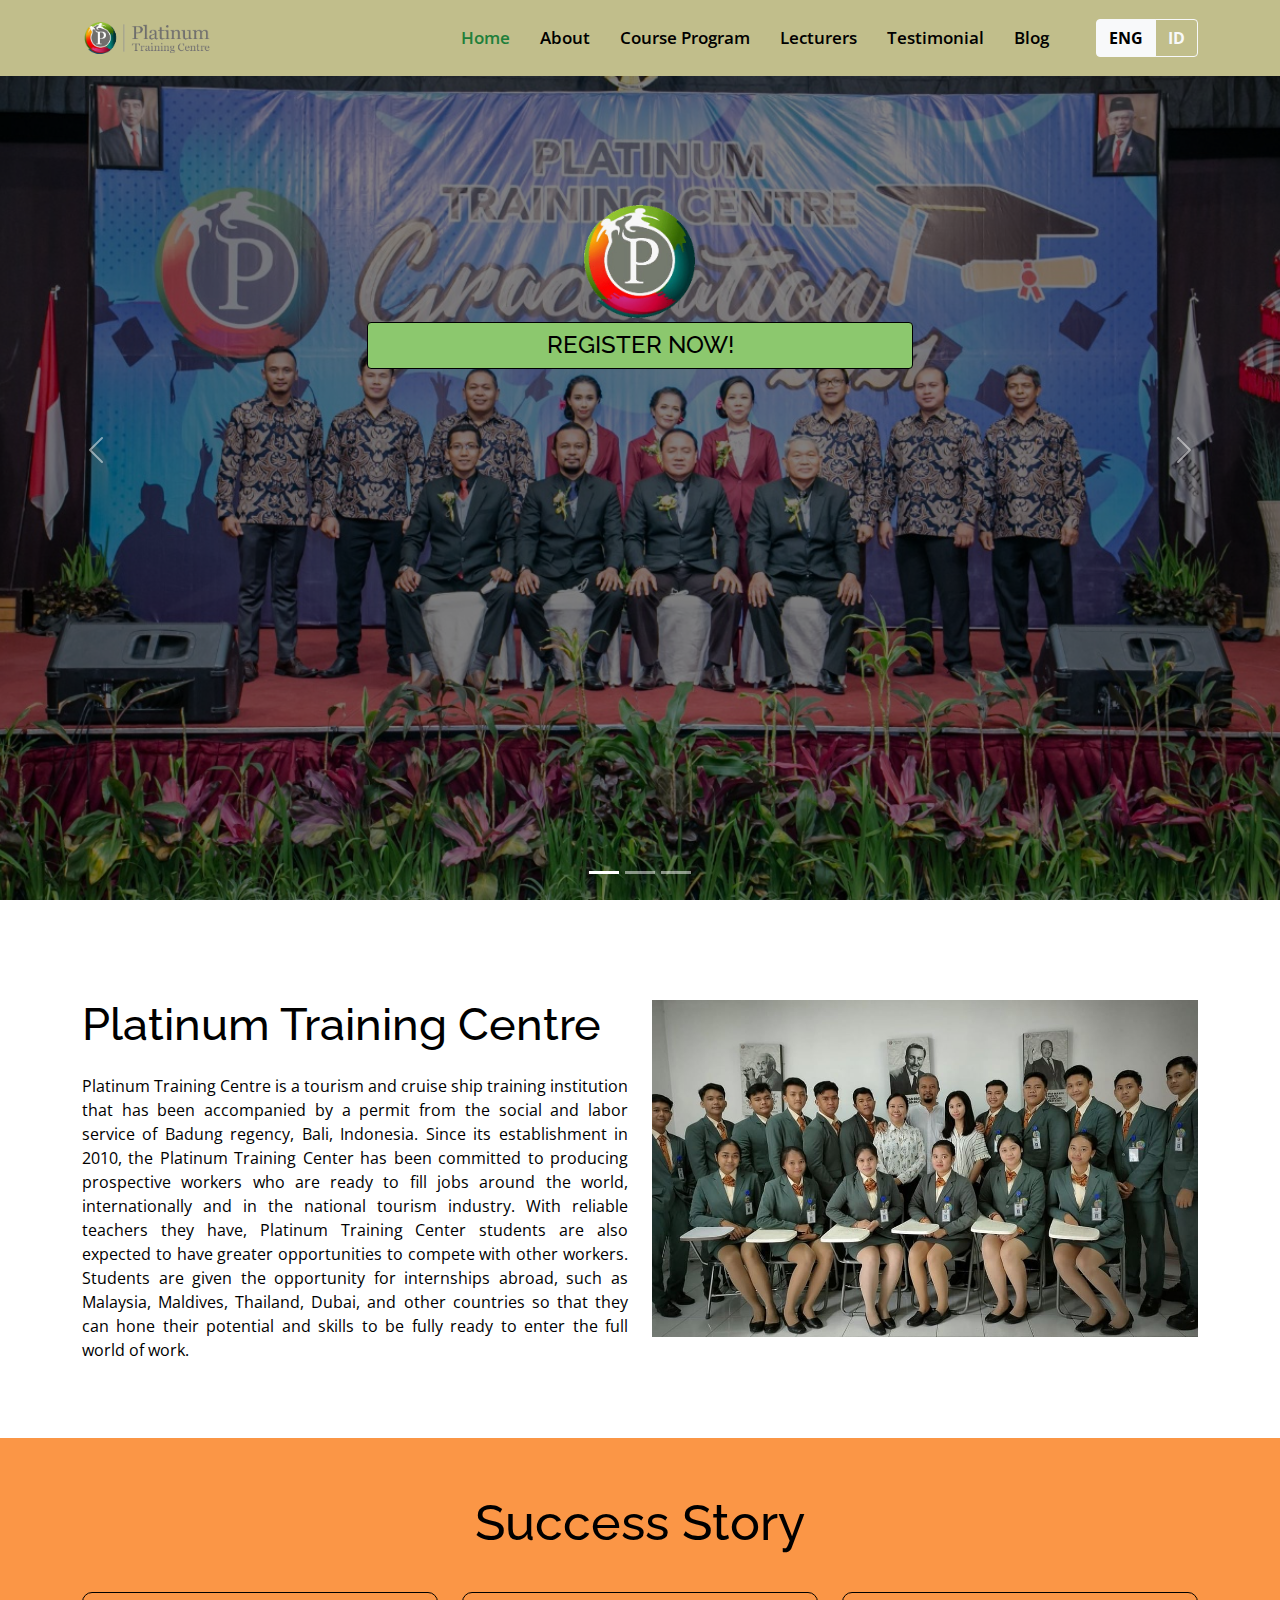
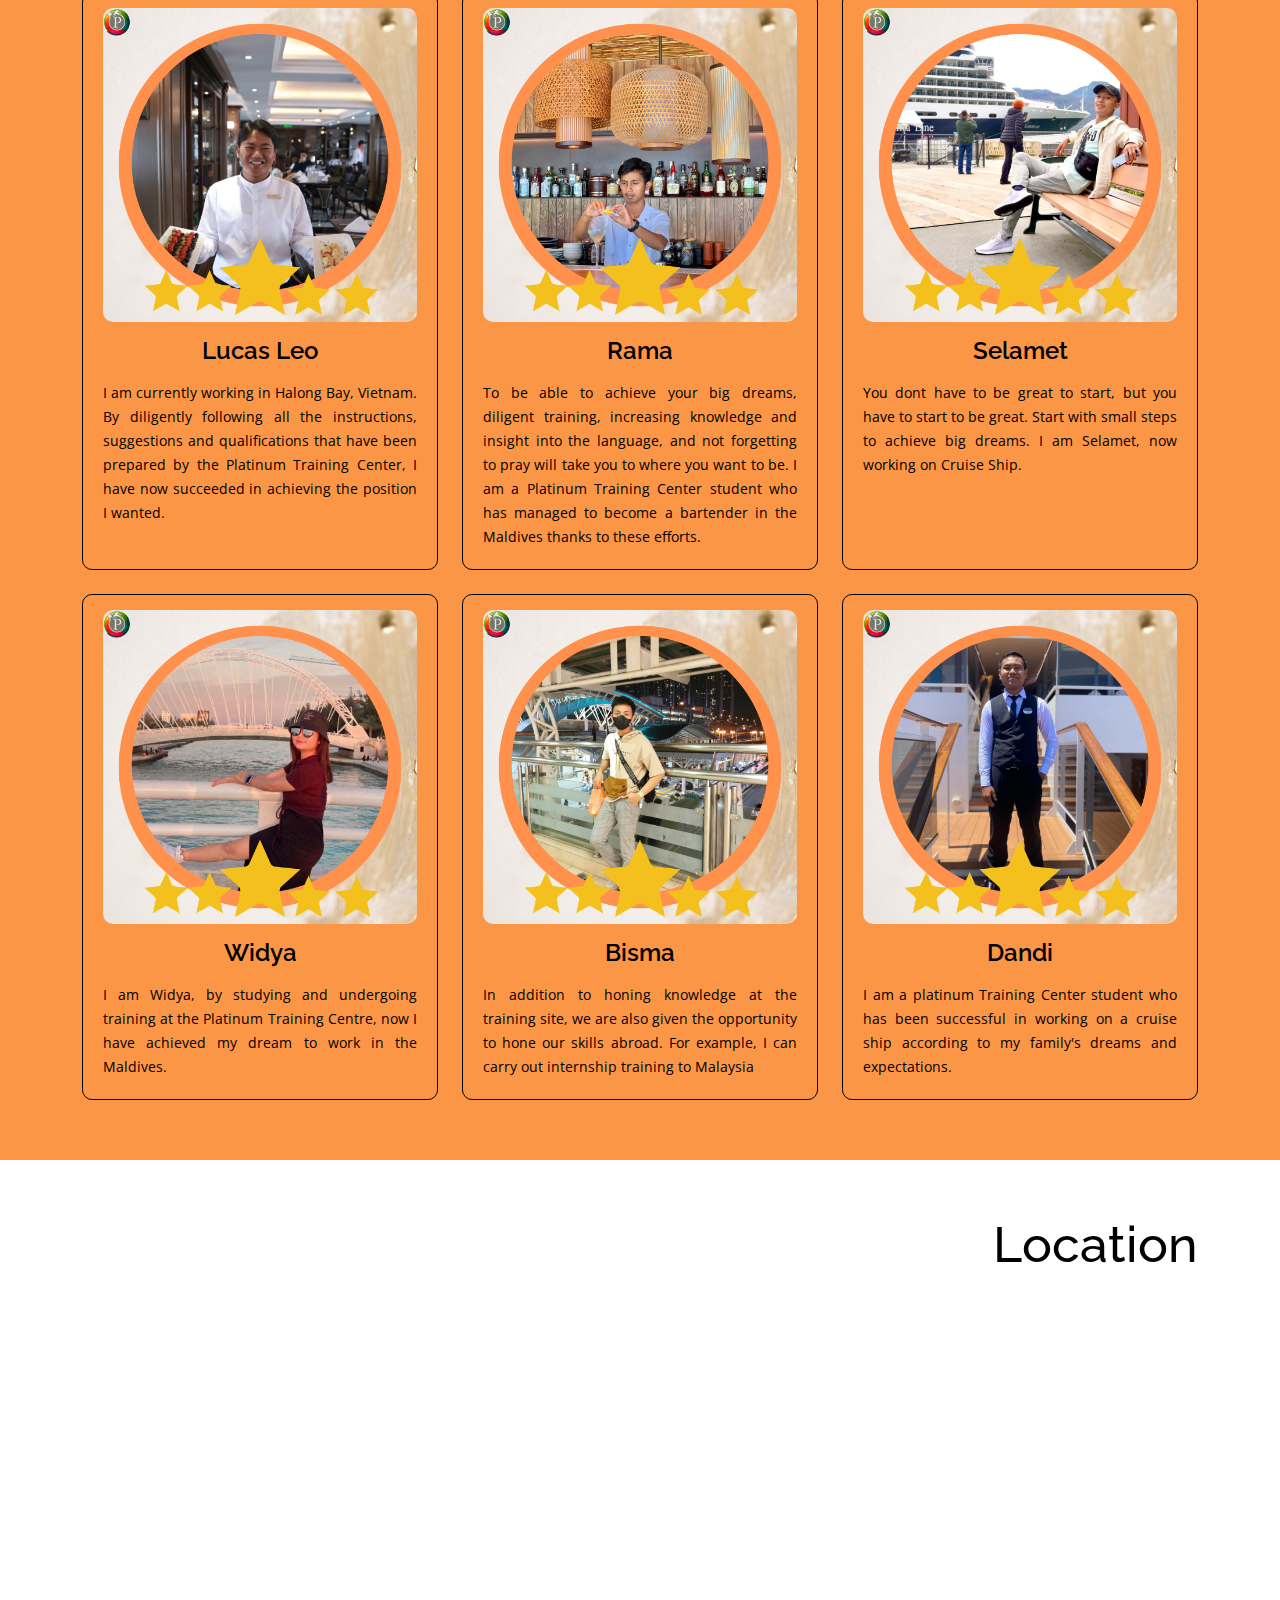
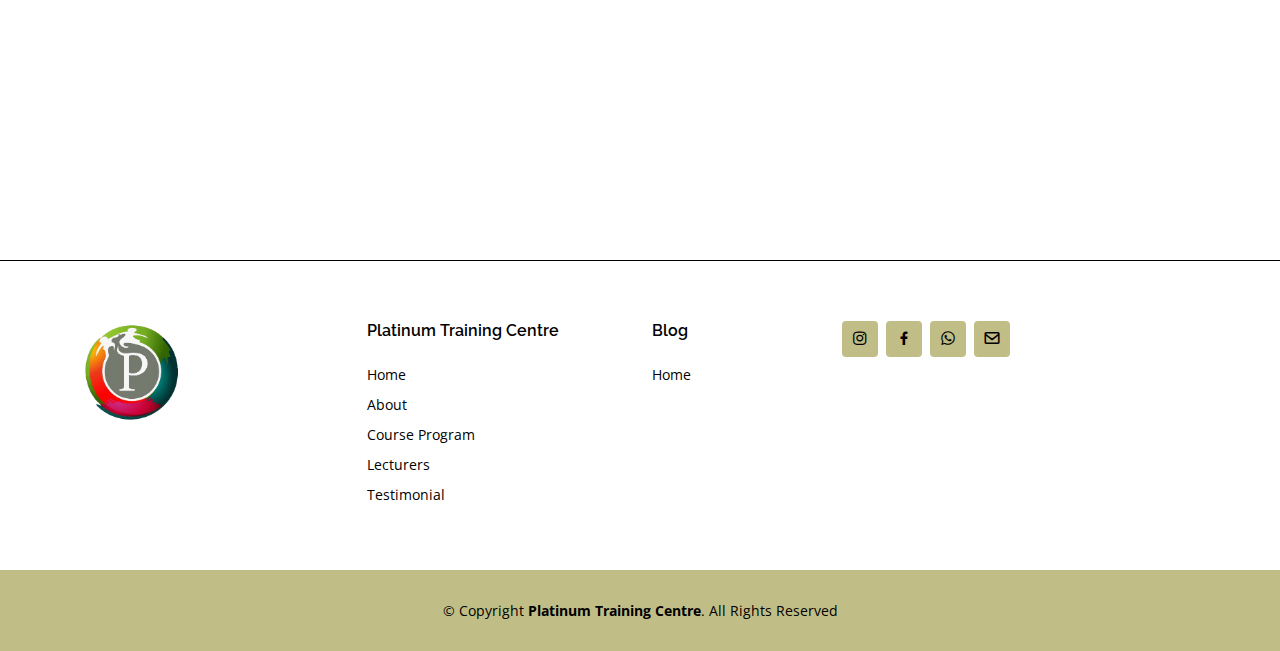
<file: index.html>
<!DOCTYPE html>
<html lang="en">
    <head>
        <meta charset="UTF-8" />
        <meta name="viewport" content="width=device-width, initial-scale=1.0" />
        <title>Platinum Training Centre</title>

        <meta property="og:title" content="Platinum Training Centre" />
        <meta property="og:type" content="”website”" />
        <meta property="og:image" content="./images/logo2.png" />

        <!-- Favicons -->
        <link href="./images/logo2.png" rel="icon" />

        <!-- Bootstrap -->
        <link rel="stylesheet" href="./libraries/bootstrap/css/bootstrap.min.css" />
        
        <!-- Library CSS -->
        <link rel="stylesheet" href="./libraries/boxicons/css/boxicons.min.css" />
        <link href="https://cdn.jsdelivr.net/npm/bootstrap@5.2.0/dist/css/bootstrap.min.css" rel="stylesheet" integrity="sha384-gH2yIJqKdNHPEq0n4Mqa/HGKIhSkIHeL5AyhkYV8i59U5AR6csBvApHHNl/vI1Bx" crossorigin="anonymous">

        <!-- CSS -->
        <link rel="stylesheet" href="./css/styles.css" />
        <link rel="stylesheet" href="./css/navbar.css" />
        <link rel="stylesheet" href="./css/gallery.css" />

        <!-- Google Fonts -->
        <link
            href="https://fonts.googleapis.com/css?family=Open+Sans:300,300i,400,400i,600,600i,700,700i|Raleway:300,300i,400,400i,500,500i,600,600i,700,700i|Poppins:300,300i,400,400i,500,500i,600,600i,700,700i"
            rel="stylesheet"
        />
    </head>
    <body>
        <!-- Navigation Bar -->
        <header id="header" class="fixed-top">
            <div class="container d-flex align-items-center justify-content-lg-between">
                <h1 class="logo me-auto me-lg-0">
                    <a href="index.html"><img src="./images/logo1.png" alt="" width="130" /></a>
                </h1>

                <nav id="navbar" class="navbar order-last order-lg-0">
                    <ul>
                        <li><a href="./index.html" class="active-page" id="rumah">Home</a></li>
                        <li><a href="./about.html" id="tentang">About</a></li>
                        <li><a href="./course.html" id="program">Course Program</a></li>
                        <li><a href="./lecturers.html" id="pengajar">Lecturers</a></li>
                        <li><a href="./testimonial.html" id="testimoni">Testimonial</a></li>
                        <li><a href="https://platinumtrainingcentre.weebly.com/" target="_blank">Blog</a></li>
                        <li class="ms-lg-5 ms-2">
                            <div class="btn-group" role="group" aria-label="Basic radio toggle button group">
                                <input type="radio" class="btn-check" name="btnradio" id="btnradio1" autocomplete="off" checked />
                                <label class="btn btn-outline-light fw-bold" for="btnradio1"
                                    >ENG</label
                                >

                                <input type="radio" class="btn-check" name="btnradio" id="btnradio2" autocomplete="off" />
                                <label class="btn btn-outline-light fw-bold" for="btnradio2"
                                    >ID</label
                                >
                            </div>
                        </li>
                    </ul>
                    <i class="bx bx-menu mobile-nav-toggle"></i>
                </nav>
            </div>
        </header>
        <!-- End Navigation Bar -->

        <!-- Hero -->
        <section id="hero" class="d-flex align-items-center justify-content-center">
            <div id="myCarousel" class="carousel slide carousel-fade" data-bs-ride="carousel">
                <ol class="carousel-indicators">
                    <li data-bs-target="#myCarousel" data-bs-slide-to="0" class="active"></li>
                    <li data-bs-target="#myCarousel" data-bs-slide-to="1"></li>
                    <li data-bs-target="#myCarousel" data-bs-slide-to="2"></li>
                </ol>
                <div class="carousel-inner">
                    <div class="carousel-item active">
                        <div class="overlay-image" style="background-image:url(./images/header/1.jpeg);"></div>
                        <div class="container">
                            <div class="row justify-content-center">
                                <div class="col-xl-6 col-lg-8">
                                    <img src="./images/logo2.png" alt="" width="120" />
                                    <a href="https://wa.me/6281337396868" class="regnow-btn" target="_blank">
                                        <h2 class="content-tag">REGISTER NOW!</h2>
                                    </a>
                                </div>
                            </div>
                        </div>
                    </div>
                    <div class="carousel-item">
                        <div class="overlay-image" style="background-image:url(./images/header/2.jpeg);"></div>
                        <div class="container">
                            <div class="row justify-content-center">
                                <div class="col-xl-6 col-lg-8">
                                    <img src="./images/logo2.png" alt="" width="120" />
                                    <a href="https://wa.me/6281337396868" class="regnow-btn" target="_blank">
                                        <h2 class="content-tag1">REGISTER NOW!</h2>
                                    </a>
                                </div>
                            </div>
                        </div>
                    </div>
                    <div class="carousel-item">
                        <div class="overlay-image" style="background-image:url(./images/header/3.jpeg);"></div>
                        <div class="container">
                            <div class="row justify-content-center">
                                <div class="col-xl-6 col-lg-8">
                                    <img src="./images/logo2.png" alt="" width="120" />
                                    <a href="https://wa.me/6281337396868" class="regnow-btn" target="_blank">
                                        <h2 class="content-tag2">REGISTER NOW!</h2>
                                    </a>
                                </div>
                            </div>
                        </div>
                    </div>
                    <a href="#myCarousel" class="carousel-control-prev" role="button" data-bs-slide="prev">
                        <span class="sr-only"></span>
                        <span class="carousel-control-prev-icon" aria-hidden="true"></span>
                    </a>
                    <a href="#myCarousel" class="carousel-control-next" role="button" data-bs-slide="next">
                        <span class="sr-only"></span>
                        <span class="carousel-control-next-icon" aria-hidden="true"></span>
                    </a>
                </div>
            </div>
        </section>
        <!-- End Hero -->

        <!-- Main -->
        <main>
            <!-- Platinum Summary Section-->
            <section id="about" class="about">
                <div class="container">
                    <div class="row">
                        <div class="col-lg-6 order-1 order-lg-2">
                            <img src="./images/1.jpg" class="img-fluid" alt="" />
                        </div>
                        <div class="col-lg-6 pt-4 pt-lg-0 order-2 order-lg-1">
                            <div class="section-title">
                                <h1>Platinum Training Centre</h1>
                            </div>
                            <br />
                            <p class="indexP1">
                                Platinum Training Centre is a tourism and cruise ship training institution that has been accompanied by a permit from the social and labor service of Badung regency, Bali, Indonesia. Since its establishment in 2010, the Platinum Training Center has been committed to producing prospective workers who are ready to fill jobs around the world, internationally and in the national tourism industry. With reliable teachers they have, Platinum Training Center students are also expected to have greater opportunities to compete with other workers. Students are given the opportunity for internships abroad, such as Malaysia, Maldives, Thailand, Dubai, and other countries so that they can hone their potential and skills to be fully ready to enter the full world of work.
                            </p>
                        </div>
                    </div>
            </section>
            <!-- End Platinum Summary Section-->

            <!-- Sucess Story-->
            <section id="products" class="product">
                <div class="container">
                    <div class="section-title">
                        <h1 class="indexT1">Success Story</h1>
                    </div>

                    <div class="row">
                        <div class="col-lg-4 col-md-6 d-flex align-items-stretch mt-4">
                            <div class="item">
                                <img src="./images/successstory/1.png" class="img-fluid" alt="" />
                                <h4>Lucas Leo</h4>
                                <p class="sukses1">I am currently working in Halong Bay, Vietnam. By diligently following all the instructions, suggestions and qualifications that have been prepared by the Platinum Training Center, I have now succeeded in achieving the position I wanted.</p>
                            </div>
                        </div>
                        <div class="col-lg-4 col-md-6 d-flex align-items-stretch mt-4">
                            <div class="item">
                                <img src="./images/successstory/2.png" class="img-fluid" alt="" />
                                <h4>Rama</h4>
                                <p class="sukses2">To be able to achieve your big dreams, diligent training, increasing knowledge and insight into the language, and not forgetting to pray will take you to where you want to be. I am a Platinum Training Center student who has managed to become a bartender in the Maldives thanks to these efforts.</p>
                            </div>
                        </div>
                        <div class="col-lg-4 col-md-6 d-flex align-items-stretch mt-4">
                            <div class="item">
                                <img src="./images/successstory/3.png" class="img-fluid" alt="" />
                                <h4>Selamet</h4>
                                <p class="sukses3">You dont have to be great to start, but you have to start to be great. Start with small steps to achieve big dreams. I am Selamet, now working on Cruise Ship.</p>
                            </div>
                        </div>
                        <div class="col-lg-4 col-md-6 d-flex align-items-stretch mt-4">
                            <div class="item">
                                <img src="./images/successstory/4.png" class="img-fluid" alt="" />
                                <h4>Widya</h4>
                                <p class="sukses4">I am Widya, by studying and undergoing training at the Platinum Training Centre, now I have achieved my dream to work in the Maldives.</p>
                            </div>
                        </div>
                        <div class="col-lg-4 col-md-6 d-flex align-items-stretch mt-4">
                            <div class="item">
                                <img src="./images/successstory/5.png" class="img-fluid" alt="" />
                                <h4>Bisma</h4>
                                <p class="sukses5">In addition to honing knowledge at the training site, we are also given the opportunity to hone our skills abroad. For example, I can carry out internship training to Malaysia</p>
                            </div>
                        </div>
                        <div class="col-lg-4 col-md-6 d-flex align-items-stretch mt-4">
                            <div class="item">
                                <img src="./images/successstory/6.png" class="img-fluid" alt="" />
                                <h4>Dandi</h4>
                                <p class="sukses6">I am a platinum Training Center student who has been successful in working on a cruise ship according to my family's dreams and expectations.</p>
                            </div>
                        </div>
                    </div>
                </div>
            </section>
            <!-- End Products Section-->

            <!-- Social Media Section -->
            <section id="social">
                <div class="container">
                    <div class="section-title">
                        <h1 class="indexT2">Location</h1>
                    </div>
                <div>
                    <br />
                    <!-- Google Maps -->
                    <iframe
                        src="https://www.google.com/maps/embed?pb=!1m18!1m12!1m3!1d31556.110625118035!2d115.14899116908599!3d-8.642582102520768!2m3!1f0!2f0!3f0!3m2!1i1024!2i768!4f13.1!3m3!1m2!1s0x2dd238af375cac6d%3A0x22c5a181ab32f8b5!2sPlatinum%20Training%20Centre%20Denpasar!5e0!3m2!1sen!2sid!4v1658717486726!5m2!1sen!2sid"
                        width="100%"
                        height="500"
                        frameborder="0"
                        style="border: 0"
                        allowfullscreen
                    ></iframe>
                </div>
            </section>
        </main>
        <!-- Footer Section -->
        <footer id="footer">
            <div class="footer-top">
                <div class="container">
                    <div class="row">
                        <div class="col-lg-3 col-md-6">
                            <div class="footer-info">
                                <img src="./images/logo2.png" alt="" width="100" />
                                <!-- <p>
                                    <br />
                                    <strong>Phone:</strong> +62 813-3739-6868<br />
                                    <strong>Email:</strong> info@platinumtrainingcentre.com<br />
                                </p> -->
                            </div>
                        </div>

                        <div class="col-lg-3 col-md-6 footer-links">
                            <h4>Platinum Training Centre</h4>
                            <a href="./index.html" id="rumahF">Home</a><br>
                            <a href="./about.html" id="tentangF">About</a><br>
                            <a href="./course.html" id="programF">Course Program</a><br>
                            <a href="./lecturers.html" id="pengajarF">Lecturers</a><br>
                            <a href="./testimonial.html" id="testimoniF">Testimonial</a><br>
                        </div>

                        <div class="col-lg-2 col-md-6 footer-links">
                            <h4>Blog</h4>
                            <a href="./index.html" id="rumahFa">Home</a><br>
                        </div>

                        <div class="col-lg-3 col-md-6 footer-newsletter">
                            <div class="social-links mt-xxl-5">
                                <a href="https://www.instagram.com/kampus_platinum/?hl=en" target="_blank" class="instagram"
                                    ><i class="bx bxl-instagram"></i
                                ></a>
                                <a href="https://www.facebook.com/platinumtc168/" target="_blank" class="facebook"
                                    ><i class="bx bxl-facebook"></i
                                ></a>
                                <a href="https://wa.me/6281337396868" target="_blank" class="whatsapp"><i class="bx bxl-whatsapp"></i></a>
                                <a href="mailto:info@platinumtrainingcentre.com" class="email"><i class="bx bxl-bx bx-envelope"></i></a>
                            </div>
                        </div>
                    </div>
                </div>
            </div>

            <div class="container">
                <div class="copyright">
                    &copy; Copyright <strong><span>Platinum Training Centre</span></strong
                    >. All Rights Reserved
                </div>
            </div>
        </footer>
        <!-- End Footer -->

        <!-- Javascript -->
        <!-- Bootstrap -->
        <script src="./libraries/bootstrap/js/bootstrap.bundle.min.js"></script>
        <script src="https://cdn.jsdelivr.net/npm/bootstrap@5.2.0/dist/js/bootstrap.bundle.min.js" integrity="sha384-A3rJD856KowSb7dwlZdYEkO39Gagi7vIsF0jrRAoQmDKKtQBHUuLZ9AsSv4jD4Xa" crossorigin="anonymous"></script>
        <script src="https://cdn.jsdelivr.net/npm/@popperjs/core@2.11.5/dist/umd/popper.min.js" integrity="sha384-Xe+8cL9oJa6tN/veChSP7q+mnSPaj5Bcu9mPX5F5xIGE0DVittaqT5lorf0EI7Vk" crossorigin="anonymous"></script>
        <script src="https://cdn.jsdelivr.net/npm/bootstrap@5.2.0/dist/js/bootstrap.min.js" integrity="sha384-ODmDIVzN+pFdexxHEHFBQH3/9/vQ9uori45z4JjnFsRydbmQbmL5t1tQ0culUzyK" crossorigin="anonymous"></script>
        <!-- Libraries Javascript -->
        <script src="./libraries/navbar-animation/navbar.js"></script>

        <!-- Javascript -->
        <!-- <script src="./js/script.js"></script> -->
        <script>
            const eng = document.querySelector('#btnradio1');
            const idn = document.querySelector('#btnradio2');

            // navigation
            const nav1 = document.querySelector('#rumah');
            const nav2 = document.querySelector('#tentang');
            const nav3 = document.querySelector('#program');
            const nav4 = document.querySelector('#pengajar');
            const nav5 = document.querySelector('#testimoni');

            // footer
            const foot1 = document.querySelector('#rumahF');
            const foot2 = document.querySelector('#tentangF');
            const foot3 = document.querySelector('#programF');
            const foot4 = document.querySelector('#pengajarF');
            const foot5 = document.querySelector('#testimoniF');

            // footer section 2
            const foot1a = document.querySelector('#rumahFa');

            // hero
            const contentTag = document.querySelector('.content-tag');
            const contentTag1 = document.querySelector('.content-tag1');
            const contentTag2 = document.querySelector('.content-tag2');

            // index page
            const indexP1 = document.querySelector('.indexP1');
            const indexT1 = document.querySelector('.indexT1');
            const contentS1 = document.querySelector('.sukses1');
            const contentS2 = document.querySelector('.sukses2');
            const contentS3 = document.querySelector('.sukses3');
            const contentS4 = document.querySelector('.sukses4');
            const contentS5 = document.querySelector('.sukses5');
            const contentS6 = document.querySelector('.sukses6');
            const indexT2 = document.querySelector('.indexT2');

            eng.addEventListener('click', english);
            idn.addEventListener('click', bahasa);

            function english() {
                
                // navigation
                nav1.innerHTML = 'Home';
                nav2.innerHTML = 'About';
                nav3.innerHTML = 'Course Program';
                nav4.innerHTML = 'Lecturers';
                nav5.innerHTML = 'Testimonial';
                
                // footer
                foot1.innerHTML = 'Home';
                foot2.innerHTML = 'About';
                foot3.innerHTML = 'Course Program';
                foot4.innerHTML = 'Lecturers';
                foot5.innerHTML = 'Testimonial';

                // footer section 2
                foot1a.innerHTML = 'Home';

                // hero
                contentTag.innerHTML = 'REGISTER NOW!';
                contentTag1.innerHTML = 'REGISTER NOW!';
                contentTag2.innerHTML = 'REGISTER NOW!';

                // index page
                indexP1.innerHTML = 'Platinum Training Centre is a tourism and cruise ship training institution that has been accompanied by a permit from the social and labor service of Badung regency, Bali, Indonesia. Since its establishment in 2010, the Platinum Training Center has been committed to producing prospective workers who are ready to fill jobs around the world, internationally and in the national tourism industry. With reliable teachers they have, Platinum Training Center students are also expected to have greater opportunities to compete with other workers. Students are given the opportunity for internships abroad, such as Malaysia, Maldives, Thailand, Dubai, and other countries so that they can hone their potential and skills to be fully ready to enter the full world of work.';
                indexT1.innerHTML = 'Success Story';
                contentS1.innerHTML = 'I am currently working in Halong Bay, Vietnam. By diligently following all the instructions, suggestions and qualifications that have been prepared by the Platinum Training Center, I have now succeeded in achieving the position I wanted';
                contentS2.innerHTML = 'To be able to achieve your big dreams, diligent training, increasing knowledge and insight into the language, and not forgetting to pray will take you to where you want to be. I am a Platinum Training Center student who has managed to become a bartender in the Maldives thanks to these efforts.';
                contentS3.innerHTML = 'You dont have to be great to start, but you have to start to be great. Start with small steps to achieve big dreams. I am Selamet, now working on Cruise Ship.';
                contentS4.innerHTML = 'I am Widya, by studying and undergoing training at the Platinum Training Centre, now I have achieved my dream to work in the Maldives.';
                contentS5.innerHTML = 'In addition to honing knowledge at the training site, we are also given the opportunity to hone our skills abroad. For example, I can carry out internship training to Malaysia';
                contentS6.innerHTML = 'I am a platinum Training Center student who has been successful in working on a cruise ship according to my family dreams and expectations.';
                indexT2.innerHTML = 'Location';
            }

            function bahasa() {

                // navigation
                nav1.innerHTML = 'Awal';
                nav2.innerHTML = 'Tentang';
                nav3.innerHTML = 'Program Pembelajaran';
                nav4.innerHTML = 'Pengajar';
                nav5.innerHTML = 'Testimoni';

                // footer
                foot1.innerHTML = 'Awal';
                foot2.innerHTML = 'Tentang';
                foot3.innerHTML = 'Program Pembelajaran';
                foot4.innerHTML = 'Pengajar';
                foot5.innerHTML = 'Testimoni';

                // footer section 2
                foot1a.innerHTML = 'Awal';

                // hero
                contentTag.innerHTML = 'DAFTAR SEKARANG!';
                contentTag1.innerHTML = 'DAFTAR SEKARANG!';
                contentTag2.innerHTML = 'DAFTAR SEKARANG!';

                // index page
                indexP1.innerHTML = 'Platinum Training Center adalah lembaga pelatihan pariwisata dan kapal pesiar yang telah dilengkapi dengan izin dari dinas sosial dan tenaga kerja kabupaten Badung, Bali, Indonesia. Sejak didirikan pada tahun 2010, Platinum Training Center telah berkomitmen untuk menghasilkan calon tenaga kerja yang siap mengisi lapangan pekerjaan di seluruh dunia, baik secara internasional dan di industri pariwisata nasional. Dengan pengajar handal yang kami miliki, siswa Platinum Training Center juga diharapkan memiliki peluang lebih besar untuk bersaing dengan tenaga kerja lainnya. Siswa diberikan kesempatan untuk magang di luar negeri, seperti Malaysia, Maldives, Thailand, Dubai, dan negara lainnya agar dapat mengasah potensi dan keterampilannya agar siap memasuki dunia kerja.';
                indexT1.innerHTML = 'Cerita Sukses';
                contentS1.innerHTML = 'Saat ini saya bekerja di Halong Bay, Vietnam. Dengan rajin mengikuti semua petunjuk, saran dan kualifikasi yang telah disiapkan oleh Platinum Training Center, kini saya telah berhasil mencapai posisi yang saya inginkan.';
                contentS2.innerHTML = 'Untuk bisa meraih mimpi besarmu, rajinlah berlatih, menambah ilmu dan wawasan dalam bahasa, serta tidak lupa berdoa agar bisa membawamu ke tempat yang kamu inginkan. Saya seorang mahasiswa Platinum Training Center yang telah berhasil menjadi bartender di Maldives berkat upaya ini.';
                contentS3.innerHTML = 'Kalian tidak harus menjadi hebat untuk memulai, tetapi kalian harus memulai untuk menjadi hebat. Mulailah dengan langkah kecil untuk meraih mimpi besar. Saya Selamet, dan sekarang bekerja di Kapal Pesiar.';
                contentS4.innerHTML = 'Nama saya Widya, dengan belajar dan menjalani pelatihan di Platinum Training Centre, sekarang saya telah mencapai impian saya bekerja di Maldives.';
                contentS5.innerHTML = 'Selain mengasah ilmu di tempat pelatihan, kita juga diberikan kesempatan untuk mengasah kemampuan kita di luar negeri. Disini, saya bisa melakukan pelatihan magang ke Malaysia';
                contentS6.innerHTML = 'Saya seorang mahasiswa Platinum Training Center yang telah sukses dan bekerja di kapal pesiar sesuai dengan impian dan harapan keluarga saya.';
                indexT2.innerHTML = 'Lokasi';
            }

        </script>

    </body>
</html>
</file>
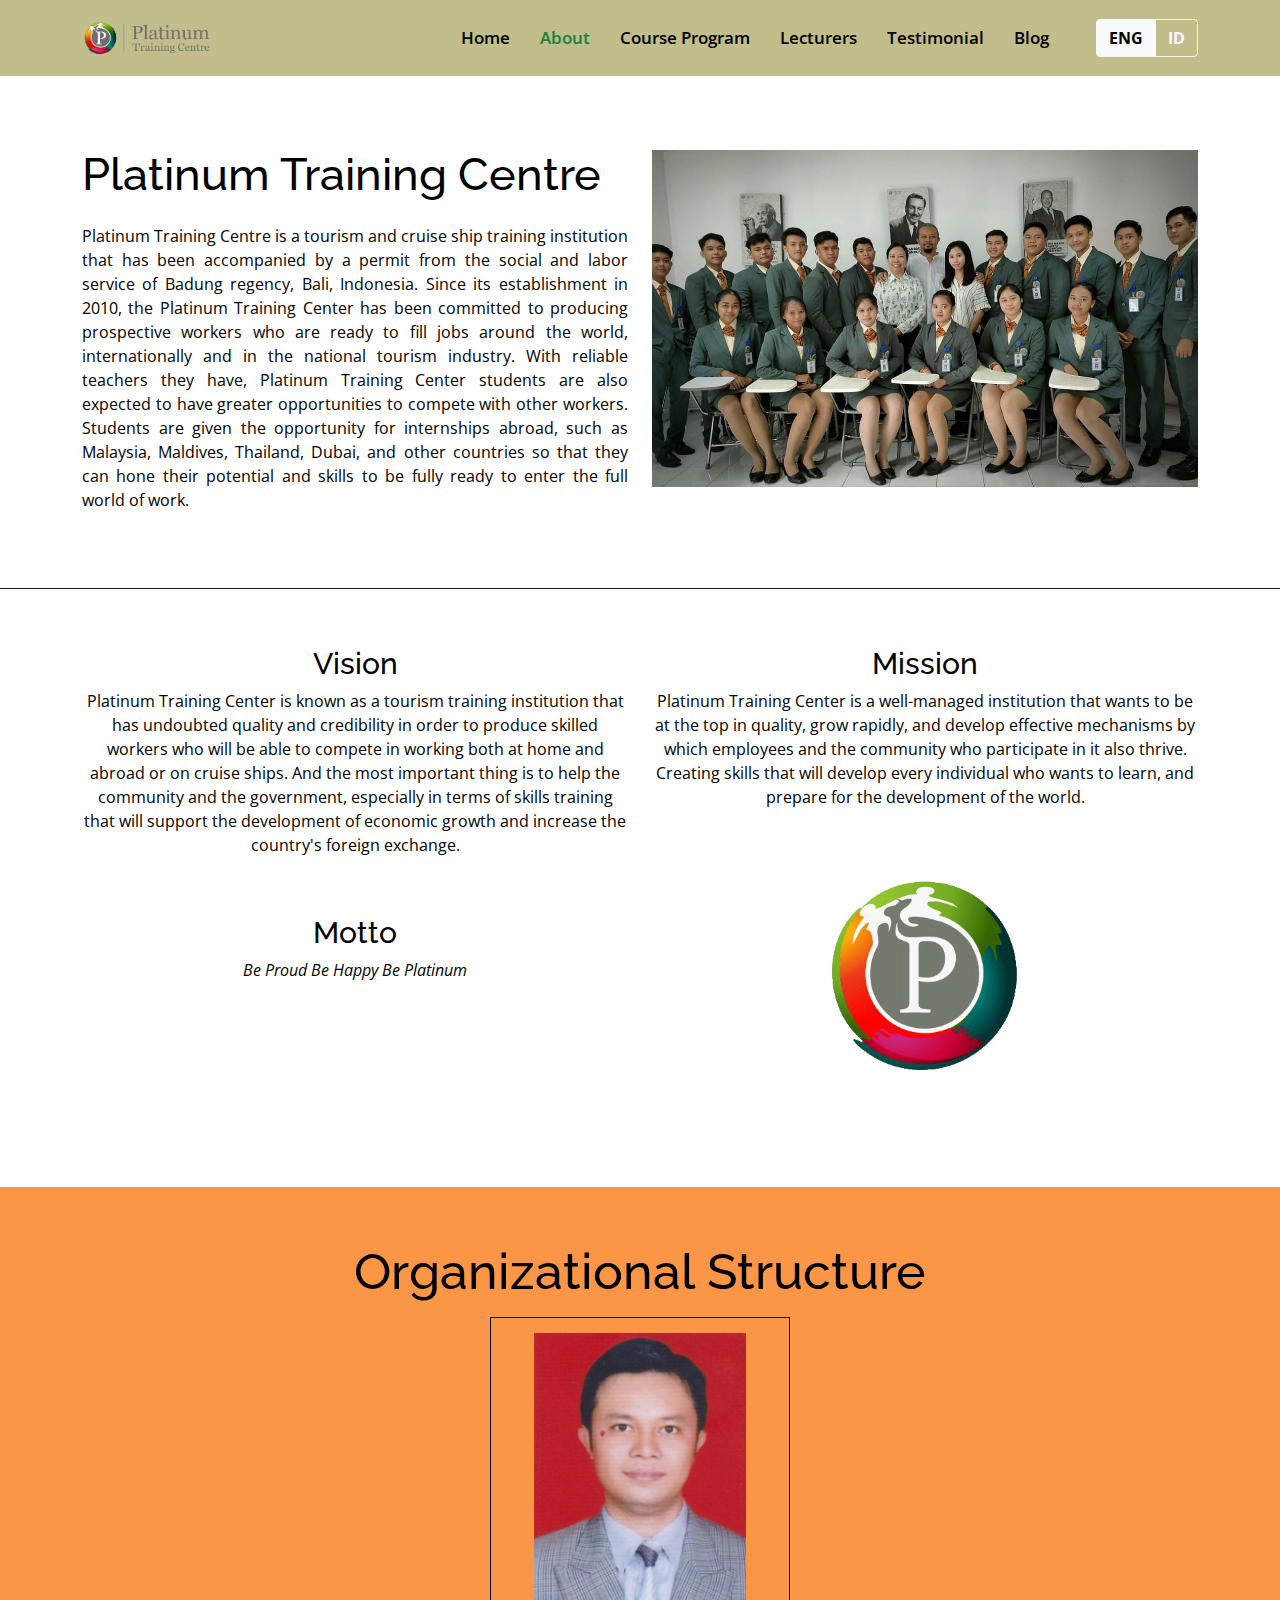
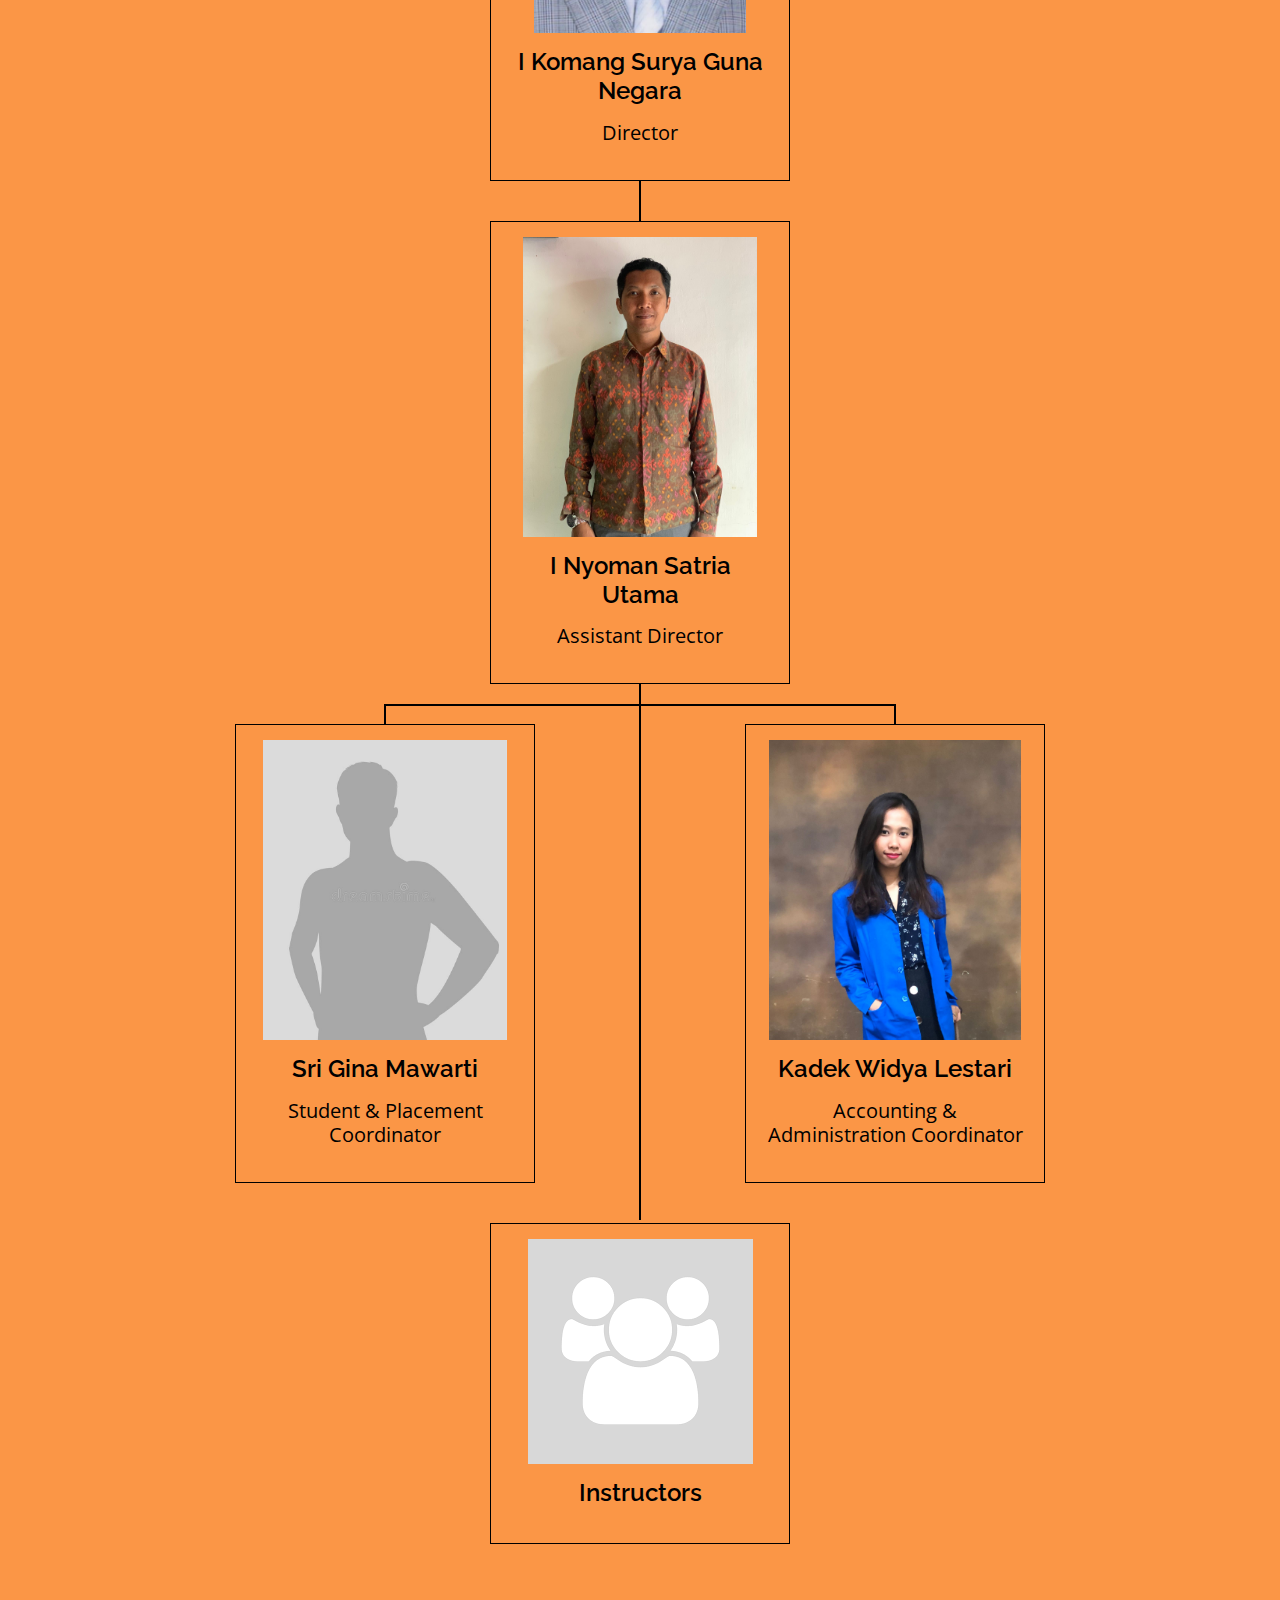
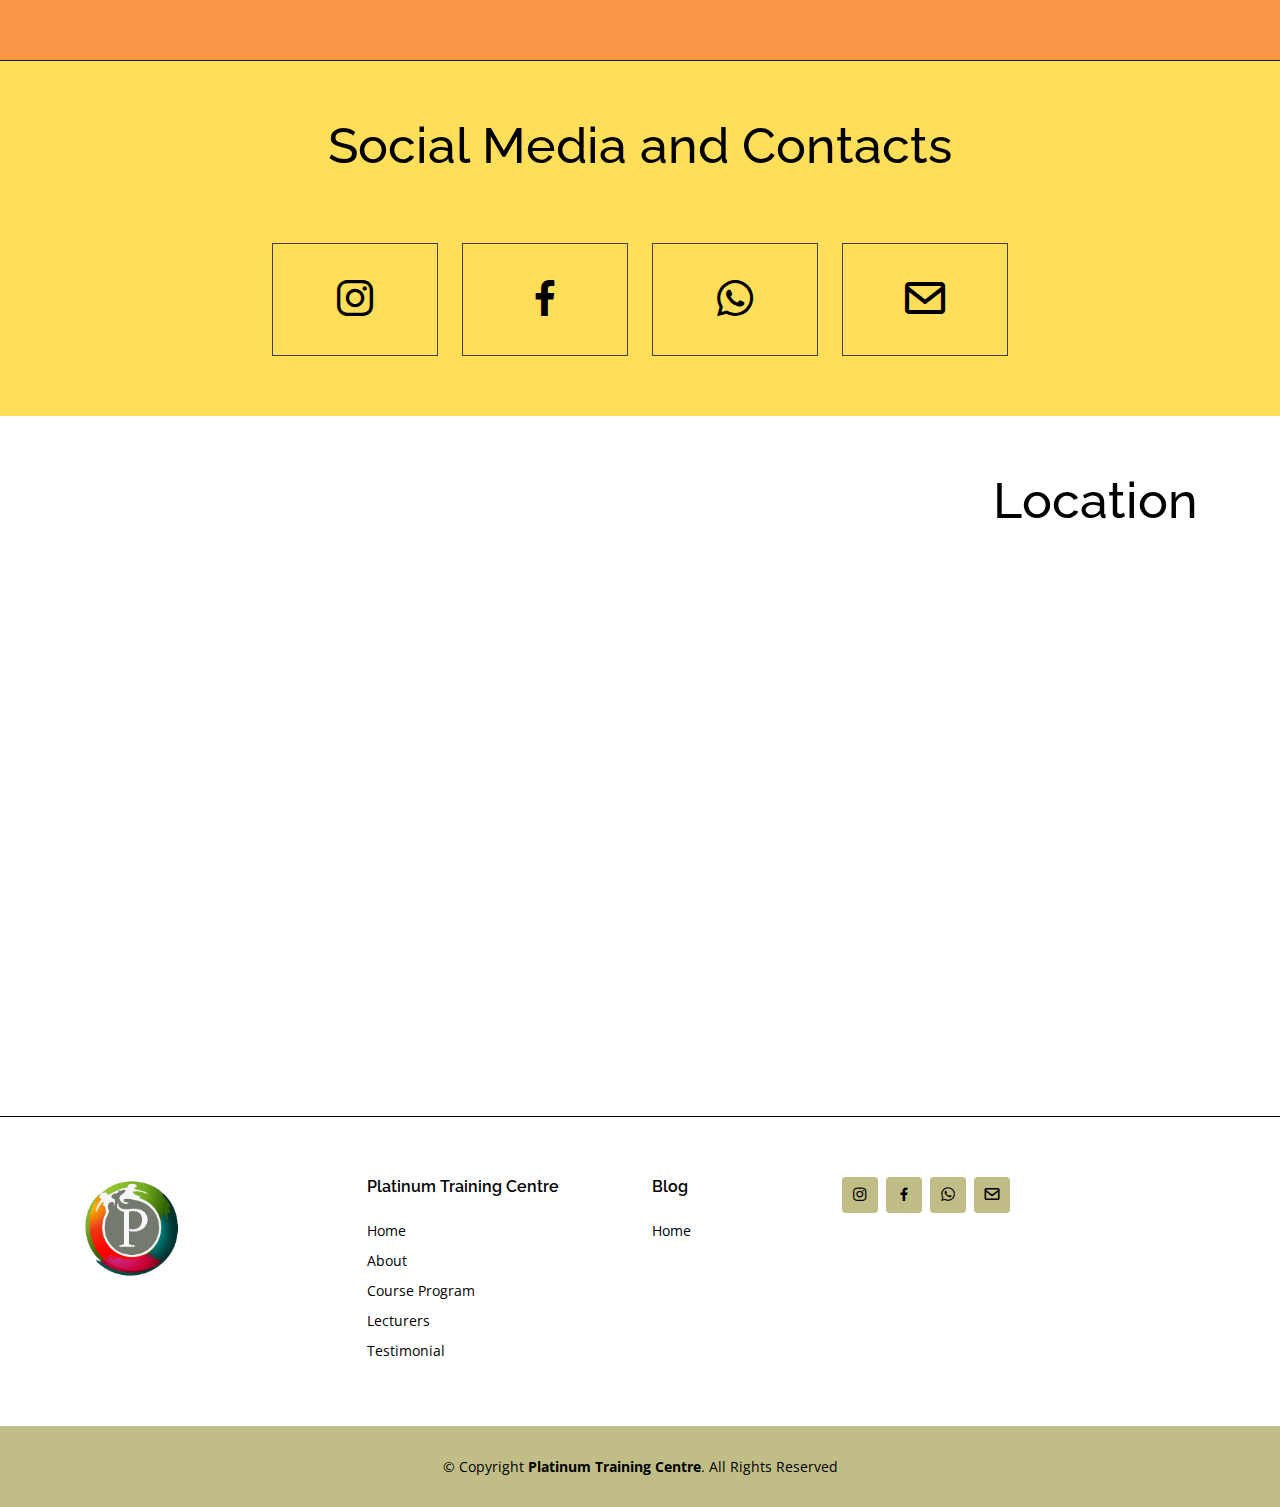
<file: about.html>
<!DOCTYPE html>
<html lang="en">
    <head>
        <meta charset="UTF-8" />
        <meta name="viewport" content="width=device-width, initial-scale=1.0" />
        <title>Platinum Training Centre</title>

        <meta property="og:title" content="Platinum Training Centre" />
        <meta property="og:type" content="”website”" />
        <meta property="og:image" content="./images/logo2.png" />

        <!-- Favicons -->
        <link href="./images/logo2.png" rel="icon" />

        <!-- Bootstrap -->
        <link rel="stylesheet" href="./libraries/bootstrap/css/bootstrap.min.css" />
        <!-- Library CSS -->
        <link rel="stylesheet" href="./libraries/boxicons/css/boxicons.min.css" />

        <!-- CSS -->
        <link rel="stylesheet" href="./css/styles.css" />
        <link rel="stylesheet" href="./css/navbar.css" />
        <link rel="stylesheet" href="./css/gallery.css" />

        <!-- Google Fonts -->
        <link
            href="https://fonts.googleapis.com/css?family=Open+Sans:300,300i,400,400i,600,600i,700,700i|Raleway:300,300i,400,400i,500,500i,600,600i,700,700i|Poppins:300,300i,400,400i,500,500i,600,600i,700,700i"
            rel="stylesheet"
        />
    </head>
    <body>
        <!-- Navigation Bar -->
        <header id="header" class="fixed-top">
            <div class="container d-flex align-items-center justify-content-lg-between">
                <h1 class="logo me-auto me-lg-0">
                    <a href="index.html"><img src="./images/logo1.png" alt="" width="130" /></a>
                </h1>

                <nav id="navbar" class="navbar order-last order-lg-0">
                    <ul>
                        <li><a href="./index.html" id="rumah">Home</a></li>
                        <li><a href="./about.html" class="active-page" id="tentang">About</a></li>
                        <li><a href="./course.html" id="program">Course Program</a></li>
                        <li><a href="./lecturers.html" id="pengajar">Lecturers</a></li>
                        <li><a href="./testimonial.html" id="testimoni">Testimonial</a></li>
                        <li><a href="https://platinumtrainingcentre.weebly.com/" target="_blank">Blog</a></li>
                        <li class="ms-lg-5 ms-2">
                            <div class="btn-group" role="group" aria-label="Basic radio toggle button group">
                                <input type="radio" class="btn-check" name="btnradio" id="btnradio1" autocomplete="off" checked />
                                <label class="btn btn-outline-light fw-bold" for="btnradio1"
                                    >ENG</label
                                >

                                <input type="radio" class="btn-check" name="btnradio" id="btnradio2" autocomplete="off" />
                                <label class="btn btn-outline-light fw-bold" for="btnradio2"
                                    >ID</label
                                >
                            </div>
                        </li>
                    </ul>
                    <i class="bx bx-menu mobile-nav-toggle"></i>
                </nav>
            </div>
        </header>
        <!-- End Navigation Bar -->

        
        <!-- Main -->
        <main>
            <!-- About Us Section-->
            <section id="aboutP" class="aboutP">
                <div class="container">
                    <div class="row" id="row1">
                        <div class="col-lg-6 order-1 order-lg-2">
                            <img src="./images/1.jpg" class="img-fluid" alt="" />
                        </div>
                        <div class="col-lg-6 pt-4 pt-lg-0 order-2 order-lg-1">
                            <div class="section-title">
                                <h1>Platinum Training Centre</h1>
                            </div>
                            <br />
                            <p class="aboutP1">
                                Platinum Training Centre is a tourism and cruise ship training institution that has been accompanied by a permit from the social and labor service of Badung regency, Bali, Indonesia. Since its establishment in 2010, the Platinum Training Center has been committed to producing prospective workers who are ready to fill jobs around the world, internationally and in the national tourism industry. With reliable teachers they have, Platinum Training Center students are also expected to have greater opportunities to compete with other workers. Students are given the opportunity for internships abroad, such as Malaysia, Maldives, Thailand, Dubai, and other countries so that they can hone their potential and skills to be fully ready to enter the full world of work. 
                            </p>
                        </div>
                    </div>
                </div>
            </section>
            <section id="visMis" class="visMis">
                <div class="container">
                    <div class="row">
                        <div class="col-lg-6 type">
                            <h1 class="aboutT1">Vision</h1>
                            <div>
                                <p class="aboutP2">Platinum Training Center is known as a tourism training institution that has undoubted quality and credibility in order to produce skilled workers who will be able to compete in working both at home and abroad or on cruise ships. And the most important thing is to help the community and the government, especially in terms of skills training that will support the development of economic growth and increase the country's foreign exchange.</p>
                            </div>
                        </div>
                        <div class="col-lg-6 type">
                            <h1 class="aboutT2">Mission</h1>
                            <div>
                                <p class="aboutP3">Platinum Training Center is a well-managed institution that wants to be at the top in quality, grow rapidly, and develop effective mechanisms by which employees and the community who participate in it also thrive. Creating skills that will develop every individual who wants to learn, and prepare for the development of the world.</p>
                            </div>
                        </div>
                        <div class="col-lg-6 type" id="mt">
                            <h1 class="aboutT3">Motto</h1>
                            <div>
                                <p class="aboutP4">Be Proud Be Happy Be Platinum </p>
                            </div>
                        </div>
                        <div class="col-lg-6 type" id="pic" id="mt">
                            <img src="./images/logo2.png" class="img-fluid" alt="" width="200px"/>
                        </div>
                    </div>
                </div>
            </section>
            <!-- End About Us Section-->

            <!-- Org Chart Section-->
            <section class="org">
                <div class="section-title">
                    <h1 class="aboutT4">Organizational Structure</h1>
                </div>
                <div class="container">
                    <div class="level-1 rectangle">
                        <img src="./images/org/1.jpg" class="img-fluid" alt="" />
                        <h4>I Komang Surya Guna Negara</h4>
                        <p class="st1">Director</p>
                    </div>
                    <ol class="level-2-wrapper">
                        <li>
                            <div class="level-2 rectangle">
                                <img src="./images/org/2.jpeg" class="img-fluid" alt="" />
                                <h4>I Nyoman Satria Utama</h4>
                                <p class="st2">Assistant Director</p>
                            </div>
                            <ol class="level-3-wrapper">
                                <li>
                                    <div class="level-3 rectangle">
                                        <img src="./images/placeholder.jpg" class="img-fluid" alt="" />
                                        <h4>Sri Gina Mawarti</h4>
                                        <p class="st3">Student & Placement Coordinator</p>
                                    </div>
                                </li>
                                <li>
                                    <div class="level-3 rectangle">
                                        <img src="./images/org/4.jpeg" class="img-fluid" alt="" />
                                        <h4>Kadek Widya Lestari</h4>
                                        <p class="st4">Accounting & Administration Coordinator</p>
                                    </div>
                                </li>
                            </ol>
                            <div class="level-2 rectangle">
                                <img src="./images/groupplaceholder.png" class="img-fluid" alt="" />
                                <h4 class="st5">Instructors</h4>
                                <p></p>
                            </div>  
                        </li>
                    </ol>
                </div>
            </section>

            <!-- contact section -->
            <section id="contacts">
                <div class="container">
                    <div class="section-title">
                        <h1 class="aboutT5">Social Media and Contacts</h1>
                    </div>
                    <div class="row gy-4 mt-5 justify-content-center">
                        <div class="col-xl-2 col-md-4">
                            <a href="https://www.instagram.com/kampus_platinum/?hl=en" target="_blank"></a>
                            <div class="icon-box">
                                <a href="https://www.instagram.com/kampus_platinum/?hl=en" target="_blank" class="instagram"><i class="bx bxl-instagram"></i></a>
                            </div>
                        </div>
                        <div class="col-xl-2 col-md-4">
                            <div class="icon-box">
                                <a href="https://www.facebook.com/platinumtc168/" target="_blank" class="facebook"><i class="bx bxl-facebook"></i></a>
                            </div>
                        </div>
                        <div class="col-xl-2 col-md-4">
                            <div class="icon-box">
                                <a href="https://wa.me/6281337396868" target="_blank" class="whatsapp"><i class="bx bxl-whatsapp"></i></a>
                            </div>
                        </div>
                        <div class="col-xl-2 col-md-4">
                            <div class="icon-box">
                                <a href="mailto:info@platinumtrainingcentre.com" target="_blank" class="email"><i class="bx bxl-bx bx-envelope"></i></a>
                            </div>
                        </div>
                    </div>
                </div>
            </section>
            <!-- contact section end -->

            <!-- Social Media Section -->
            <section id="social">
                <div class="container">
                    <div class="section-title">
                        <h1 class="aboutT6">Location</h1>
                    </div>
                <div>
                    <br />
                    <!-- Google Maps -->
                    <iframe
                        src="https://www.google.com/maps/embed?pb=!1m18!1m12!1m3!1d31556.110625118035!2d115.14899116908599!3d-8.642582102520768!2m3!1f0!2f0!3f0!3m2!1i1024!2i768!4f13.1!3m3!1m2!1s0x2dd238af375cac6d%3A0x22c5a181ab32f8b5!2sPlatinum%20Training%20Centre%20Denpasar!5e0!3m2!1sen!2sid!4v1658717486726!5m2!1sen!2sid"
                        width="100%"
                        height="500"
                        frameborder="0"
                        style="border: 0"
                        allowfullscreen
                    ></iframe>
                </div>
            </section>
        </main>
        <!-- Footer Section -->
        <footer id="footer">
            <div class="footer-top">
                <div class="container">
                    <div class="row">
                        <div class="col-lg-3 col-md-6">
                            <div class="footer-info">
                                <img src="./images/logo2.png" alt="" width="100" />
                                <!-- <p>
                                    <br />
                                    <strong>Phone:</strong> +62 813-3739-6868<br />
                                    <strong>Email:</strong> info@platinumtrainingcentre.com<br />
                                </p> -->
                            </div>
                        </div>

                        <div class="col-lg-3 col-md-6 footer-links">
                            <h4>Platinum Training Centre</h4>
                            <a href="./index.html" id="rumahF">Home</a><br>
                            <a href="./about.html" id="tentangF">About</a><br>
                            <a href="./course.html" id="programF">Course Program</a><br>
                            <a href="./lecturers.html" id="pengajarF">Lecturers</a><br>
                            <a href="./testimonial.html" id="testimoniF">Testimonial</a><br>
                        </div>

                        <div class="col-lg-2 col-md-6 footer-links">
                            <h4>Blog</h4>
                            <a href="./index.html" id="rumahFa">Home</a><br>
                        </div>

                        <div class="col-lg-3 col-md-6 footer-newsletter">
                            <div class="social-links mt-xxl-5">
                                <a href="https://www.instagram.com/kampus_platinum/?hl=en" target="_blank" class="instagram"
                                    ><i class="bx bxl-instagram"></i
                                ></a>
                                <a href="https://www.facebook.com/platinumtc168/" target="_blank" class="facebook"
                                    ><i class="bx bxl-facebook"></i
                                ></a>
                                <a href="https://wa.me/6281337396868" target="_blank" class="whatsapp"><i class="bx bxl-whatsapp"></i></a>
                                <a href="mailto:info@platinumtrainingcentre.com" class="email"><i class="bx bxl-bx bx-envelope"></i></a>
                            </div>
                        </div>
                    </div>
                </div>
            </div>

            <div class="container">
                <div class="copyright">
                    &copy; Copyright <strong><span>Platinum Training Centre</span></strong
                    >. All Rights Reserved
                </div>
            </div>
        </footer>
        <!-- End Footer -->

        <!-- Javascript -->
        <!-- Bootstrap -->
        <script src="./libraries/bootstrap/js/bootstrap.bundle.min.js"></script>
        <script src="https://cdn.jsdelivr.net/npm/bootstrap@5.2.0/dist/js/bootstrap.bundle.min.js" integrity="sha384-A3rJD856KowSb7dwlZdYEkO39Gagi7vIsF0jrRAoQmDKKtQBHUuLZ9AsSv4jD4Xa" crossorigin="anonymous"></script>
        <script src="https://cdn.jsdelivr.net/npm/@popperjs/core@2.11.5/dist/umd/popper.min.js" integrity="sha384-Xe+8cL9oJa6tN/veChSP7q+mnSPaj5Bcu9mPX5F5xIGE0DVittaqT5lorf0EI7Vk" crossorigin="anonymous"></script>
        <script src="https://cdn.jsdelivr.net/npm/bootstrap@5.2.0/dist/js/bootstrap.min.js" integrity="sha384-ODmDIVzN+pFdexxHEHFBQH3/9/vQ9uori45z4JjnFsRydbmQbmL5t1tQ0culUzyK" crossorigin="anonymous"></script>
        <!-- Libraries Javascript -->
        <script src="./libraries/navbar-animation/navbar.js"></script>

        <!-- Javascript -->
        <!-- <script src="./js/script.js"></script> -->
        <script>
            const eng = document.querySelector('#btnradio1');
            const idn = document.querySelector('#btnradio2');

            // navigation
            const nav1 = document.querySelector('#rumah');
            const nav2 = document.querySelector('#tentang');
            const nav3 = document.querySelector('#program');
            const nav4 = document.querySelector('#pengajar');
            const nav5 = document.querySelector('#testimoni');

            // footer
            const foot1 = document.querySelector('#rumahF');
            const foot2 = document.querySelector('#tentangF');
            const foot3 = document.querySelector('#programF');
            const foot4 = document.querySelector('#pengajarF');
            const foot5 = document.querySelector('#testimoniF');

            // footer section 2
            const foot1a = document.querySelector('#rumahFa');

            // about page
            const aboutP1 = document.querySelector('.aboutP1');
            const aboutT1 = document.querySelector('.aboutT1');
            const aboutP2 = document.querySelector('.aboutP2');
            const aboutT2 = document.querySelector('.aboutT2');
            const aboutP3 = document.querySelector('.aboutP3');
            const aboutT3 = document.querySelector('.aboutT3');
            const aboutP4 = document.querySelector('.aboutP4');
            const aboutT4 = document.querySelector('.aboutT4');
            const st1 = document.querySelector('.st1');
            const st2 = document.querySelector('.st2');
            const st3 = document.querySelector('.st3');
            const st4 = document.querySelector('.st4');
            const st5 = document.querySelector('.st5');
            const aboutT5 = document.querySelector('.aboutT5');
            const aboutT6 = document.querySelector('.aboutT6');

            eng.addEventListener('click', english);
            idn.addEventListener('click', bahasa);

            function english() {
                
                // navigation
                nav1.innerHTML = 'Home';
                nav2.innerHTML = 'About';
                nav3.innerHTML = 'Course Program';
                nav4.innerHTML = 'Lecturers';
                nav5.innerHTML = 'Testimonial';
                
                // footer
                foot1.innerHTML = 'Home';
                foot2.innerHTML = 'About';
                foot3.innerHTML = 'Course Program';
                foot4.innerHTML = 'Lecturers';
                foot5.innerHTML = 'Testimonial';

                // footer section 2
                foot1a.innerHTML = 'Home';

                // about page
                aboutP1.innerHTML = 'Platinum Training Centre is a tourism and cruise ship training institution that has been accompanied by a permit from the social and labor service of Badung regency, Bali, Indonesia. Since its establishment in 2010, the Platinum Training Center has been committed to producing prospective workers who are ready to fill jobs around the world, internationally and in the national tourism industry. With reliable teachers they have, Platinum Training Center students are also expected to have greater opportunities to compete with other workers. Students are given the opportunity for internships abroad, such as Malaysia, Maldives, Thailand, Dubai, and other countries so that they can hone their potential and skills to be fully ready to enter the full world of work.';
                aboutT1.innerHTML = 'Vission';
                aboutP2.innerHTML = 'Platinum Training Center is known as a tourism training institution that has undoubted quality and credibility in order to produce skilled workers who will be able to compete in working both at home and abroad or on cruise ships. And the most important thing is to help the community and the government, especially in terms of skills training that will support the development of economic growth and increase the countrys foreign exchange.';
                aboutT2.innerHTML = 'Mission';
                aboutP3.innerHTML = 'Platinum Training Center is a well-managed institution that wants to be at the top in quality, grow rapidly, and develop effective mechanisms by which employees and the community who participate in it also thrive. Creating skills that will develop every individual who wants to learn, and prepare for the development of the world.';
                aboutT3.innerHTML = 'Motto';
                aboutP4.innerHTML = 'Be Proud Be Happy Be Platinum';
                aboutT4.innerHTML = 'Organizational Structure';
                st1.innerHTML = 'Director';
                st2.innerHTML = 'Assistant Director';
                st3.innerHTML = 'Student & Placement Coordinator';
                st4.innerHTML = 'Accounting & Administration Coordinator';
                st5.innerHTML = 'Instructors';
                aboutT5.innerHTML = 'Social Media and Contacts';
                aboutT6.innerHTML = 'Location';

            }

            function bahasa() {

                // navigation
                nav1.innerHTML = 'Awal';
                nav2.innerHTML = 'Tentang';
                nav3.innerHTML = 'Program Pembelajaran';
                nav4.innerHTML = 'Pengajar';
                nav5.innerHTML = 'Testimoni';

                // footer
                foot1.innerHTML = 'Awal';
                foot2.innerHTML = 'Tentang';
                foot3.innerHTML = 'Program Pembelajaran';
                foot4.innerHTML = 'Pengajar';
                foot5.innerHTML = 'Testimoni';

                // footer section 2
                foot1a.innerHTML = 'Awal';

                // about page
                aboutP1.innerHTML = 'Platinum Training Center adalah lembaga pelatihan pariwisata dan kapal pesiar yang telah dilengkapi dengan izin dari dinas sosial dan tenaga kerja kabupaten Badung, Bali, Indonesia. Sejak didirikan pada tahun 2010, Platinum Training Center telah berkomitmen untuk menghasilkan calon tenaga kerja yang siap mengisi lapangan pekerjaan di seluruh dunia, baik secara internasional dan di industri pariwisata nasional. Dengan pengajar handal yang kami miliki, siswa Platinum Training Center juga diharapkan memiliki peluang lebih besar untuk bersaing dengan tenaga kerja lainnya. Siswa diberikan kesempatan untuk magang di luar negeri, seperti Malaysia, Maldives, Thailand, Dubai, dan negara lainnya agar dapat mengasah potensi dan keterampilannya agar siap memasuki dunia kerja.';
                aboutT1.innerHTML = 'Visi';
                aboutP2.innerHTML = 'Platinum Training Center dikenal sebagai lembaga pelatihan pariwisata yang memiliki kualitas dan kredibilitas yang tidak diragukan lagi dalam menghasilkan tenaga-tenaga terampil yang nantinya mampu bersaing dalam bekerja baik di dalam maupun di luar negeri. Selain itu Platinum Training Centre juga memiliki visi untuk membantu masyarakat dan pemerintah terutama dalam hal pelatihan keterampilan yang akan menunjang perkembangan pertumbuhan ekonomi dan peningkatan devisa negara.';
                aboutT2.innerHTML = 'Misi';
                aboutP3.innerHTML = 'Platinum Training Center adalah institusi yang dikelola dengan baik dan ingin menjadi yang terbaik dalam hal kualitas, bisa berkembang pesat, dan mengembangkan mekanisme yang efektif dimana karyawan dan masyarakat yang berpartisipasi di dalamnya juga berkembang guna menciptakan keterampilan yang akan mengembangkan setiap individu yang ingin belajar, dan mempersiapkan diri untuk perkembangan dunia.';
                aboutT3.innerHTML = 'Moto';
                aboutP4.innerHTML = 'Be Proud Be Happy Be Platinum';
                aboutT4.innerHTML = 'Struktur Organisasi';
                st1.innerHTML = 'Direktur';
                st2.innerHTML = 'Asisten Direktur';
                st3.innerHTML = 'Koordinator Mahasiswa & Penempatan';
                st4.innerHTML = 'Koordinator Akuntansi & Administrasi';
                st5.innerHTML = 'Pengajar';
                aboutT5.innerHTML = 'Sosial Media dan Kontak';
                aboutT6.innerHTML = 'Lokasi';
            }

        </script>

    </body>
</html>
</file>
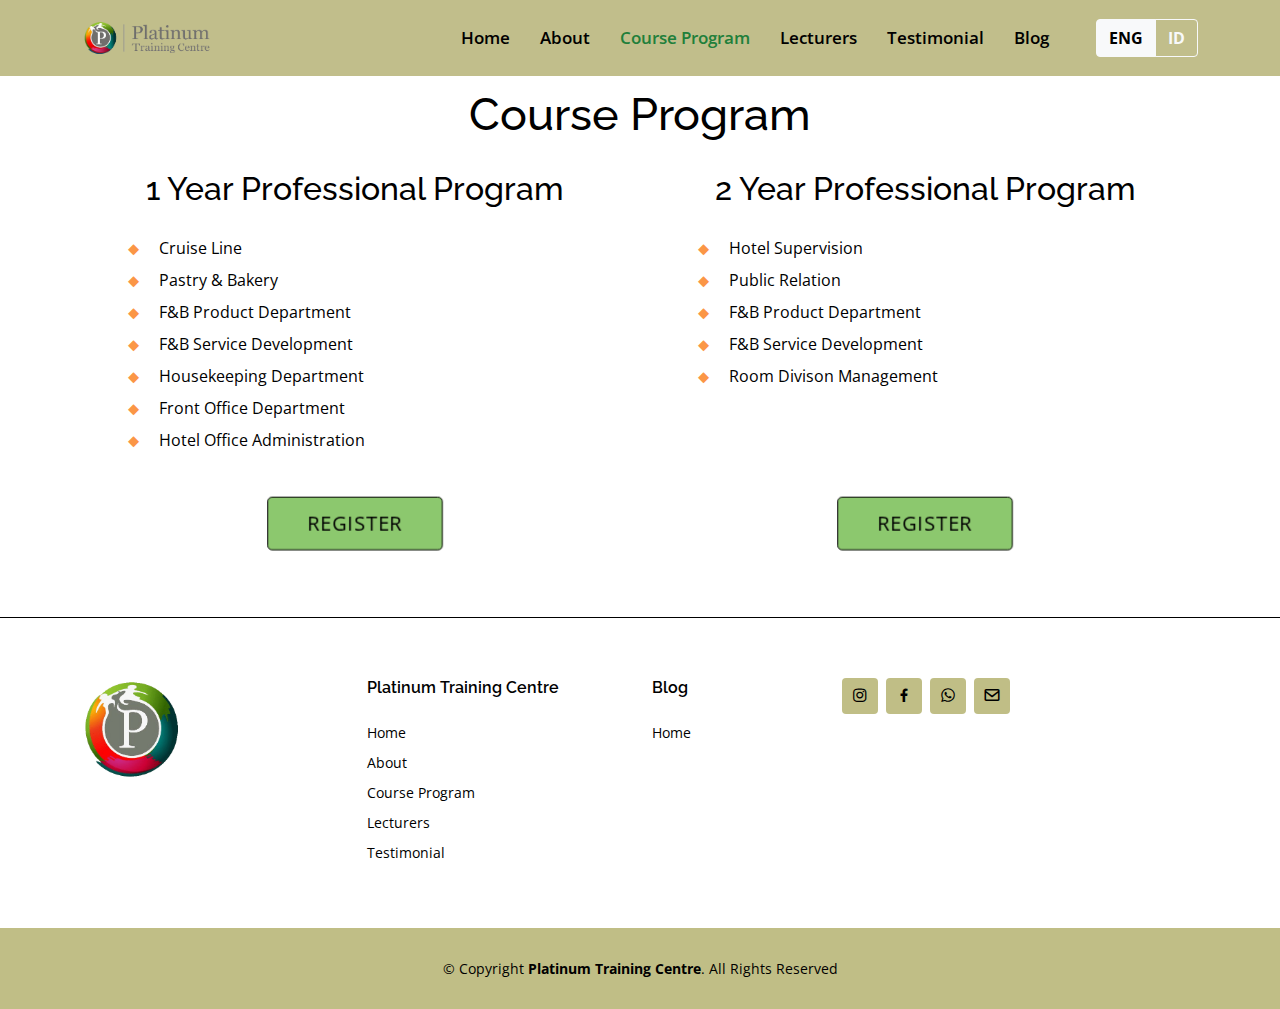
<file: course.html>
<!DOCTYPE html>
<html lang="en">
    <head>
        <meta charset="UTF-8" />
        <meta name="viewport" content="width=device-width, initial-scale=1.0" />
        <title>Platinum Training Centre</title>

        <meta property="og:title" content="Platinum Training Centre" />
        <meta property="og:type" content="”website”" />
        <meta property="og:image" content="./images/logo2.png" />

        <!-- Favicons -->
        <link href="./images/logo2.png" rel="icon" />

        <!-- Bootstrap -->
        <link rel="stylesheet" href="./libraries/bootstrap/css/bootstrap.min.css" />
        <!-- Library CSS -->
        <link rel="stylesheet" href="./libraries/boxicons/css/boxicons.min.css" />

        <!-- CSS -->
        <link rel="stylesheet" href="./css/styles.css" />
        <link rel="stylesheet" href="./css/navbar.css" />
        <link rel="stylesheet" href="./css/gallery.css" />

        <!-- Google Fonts -->
        <link
            href="https://fonts.googleapis.com/css?family=Open+Sans:300,300i,400,400i,600,600i,700,700i|Raleway:300,300i,400,400i,500,500i,600,600i,700,700i|Poppins:300,300i,400,400i,500,500i,600,600i,700,700i"
            rel="stylesheet"
        />
    </head>
    <body>
        <!-- Navigation Bar -->
        <header id="header" class="fixed-top">
            <div class="container d-flex align-items-center justify-content-lg-between">
                <h1 class="logo me-auto me-lg-0">
                    <a href="index.html"><img src="./images/logo1.png" alt="" width="130" /></a>
                </h1>

                <nav id="navbar" class="navbar order-last order-lg-0">
                    <ul>
                        <li><a href="./index.html" id="rumah">Home</a></li>
                        <li><a href="./about.html" id="tentang">About</a></li>
                        <li><a href="./course.html" class="active-page" id="program">Course Program</a></li>
                        <li><a href="./lecturers.html" id="pengajar">Lecturers</a></li>
                        <li><a href="./testimonial.html" id="testimoni">Testimonial</a></li>
                        <li><a href="https://platinumtrainingcentre.weebly.com/" target="_blank">Blog</a></li>
                        <li class="ms-lg-5 ms-2">
                            <div class="btn-group" role="group" aria-label="Basic radio toggle button group">
                                <input type="radio" class="btn-check" name="btnradio" id="btnradio1" autocomplete="off" checked />
                                <label class="btn btn-outline-light fw-bold" for="btnradio1"
                                    >ENG</label
                                >

                                <input type="radio" class="btn-check" name="btnradio" id="btnradio2" autocomplete="off" />
                                <label class="btn btn-outline-light fw-bold" for="btnradio2"
                                    >ID</label
                                >
                            </div>
                        </li>
                    </ul>
                    <i class="bx bx-menu mobile-nav-toggle"></i>
                </nav>
            </div>
        </header>
        <!-- End Navigation Bar -->

        
        <!-- Main -->
        <main>
            <section class="course">
                <div class="container">
                    <div class="header">
                        <h1 class="courseT1">Course Program</h1>
                    </div>
                    <div class="row">
                        <div class="col-lg-6 type1">
                            <h2 class="courseT2">1 Year Professional Program</h2>
                            <div class="content">
                                <div class="listCont">
                                    <ul>
                                        <li class="a1">Cruise Line</li>
                                        <li class="a2">Pastry & Bakery</li>
                                        <li class="a3">F&B Product Department</li>
                                        <li class="a4">F&B Service Development</li>
                                        <li class="a5">Housekeeping Department</li>
                                        <li class="a6">Front Office Department</li>
                                        <li class="a7">Hotel Office Administration</li>
                                        
                                    </ul>
                                </div>
                            </div>
                            <div class="btnReg">
                                <span class="btnCr"><a href="https://wa.me/6281337396868" class="regnow-btn1" target="_blank">REGISTER</a></span>
                            </div>
                        </div>
                        <div class="col-lg-6 type2">
                            <h2 class="courseT3">2 Year Professional Program</h2>
                            <div class="content">
                                <div class="listCont">
                                    <ul>
                                        <li class="b1">Hotel Supervision</li>
                                        <li class="b2">Public Relation</li>
                                        <li class="b3">F&B Product Department</li>
                                        <li class="b4">F&B Service Development</li>
                                        <li class="b5">Room Divison Management</li>
                                        <li id="gone"> </li>
                                        <li id="gone"> </li>
                                    </ul>
                                </div>
                            </div>
                            <div class="btnReg" id="btnRight">
                                <span class="btnCr"><a href="https://wa.me/6281337396868" class="regnow-btn2" target="_blank">REGISTER</a></span>
                            </div>
                        </div>
                    </div>
                </div>
            </section>
        </main>
        <!-- Footer Section -->
        <footer id="footer">
            <div class="footer-top">
                <div class="container">
                    <div class="row">
                        <div class="col-lg-3 col-md-6">
                            <div class="footer-info">
                                <img src="./images/logo2.png" alt="" width="100" />
                                <!-- <p>
                                    <br />
                                    <strong>Phone:</strong> +62 813-3739-6868<br />
                                    <strong>Email:</strong> info@platinumtrainingcentre.com<br />
                                </p> -->
                            </div>
                        </div>

                        <div class="col-lg-3 col-md-6 footer-links">
                            <h4>Platinum Training Centre</h4>
                            <a href="./index.html" id="rumahF">Home</a><br>
                            <a href="./about.html" id="tentangF">About</a><br>
                            <a href="./course.html" id="programF">Course Program</a><br>
                            <a href="./lecturers.html" id="pengajarF">Lecturers</a><br>
                            <a href="./testimonial.html" id="testimoniF">Testimonial</a><br>
                        </div>

                        <div class="col-lg-2 col-md-6 footer-links">
                            <h4>Blog</h4>
                            <a href="./index.html" id="rumahFa">Home</a><br>
                        </div>

                        <div class="col-lg-3 col-md-6 footer-newsletter">
                            <div class="social-links mt-xxl-5">
                                <a href="https://www.instagram.com/kampus_platinum/?hl=en" target="_blank" class="instagram"
                                    ><i class="bx bxl-instagram"></i
                                ></a>
                                <a href="https://www.facebook.com/platinumtc168/" target="_blank" class="facebook"
                                    ><i class="bx bxl-facebook"></i
                                ></a>
                                <a href="https://wa.me/6281337396868" target="_blank" class="whatsapp"><i class="bx bxl-whatsapp"></i></a>
                                <a href="mailto:info@platinumtrainingcentre.com" class="email"><i class="bx bxl-bx bx-envelope"></i></a>
                            </div>
                        </div>
                    </div>
                </div>
            </div>

            <div class="container">
                <div class="copyright">
                    &copy; Copyright <strong><span>Platinum Training Centre</span></strong
                    >. All Rights Reserved
                </div>
            </div>
        </footer>
        <!-- End Footer -->

        <!-- Javascript -->
        <!-- Bootstrap -->
        <script src="./libraries/bootstrap/js/bootstrap.bundle.min.js"></script>
        <script src="https://cdn.jsdelivr.net/npm/bootstrap@5.2.0/dist/js/bootstrap.bundle.min.js" integrity="sha384-A3rJD856KowSb7dwlZdYEkO39Gagi7vIsF0jrRAoQmDKKtQBHUuLZ9AsSv4jD4Xa" crossorigin="anonymous"></script>
        <script src="https://cdn.jsdelivr.net/npm/@popperjs/core@2.11.5/dist/umd/popper.min.js" integrity="sha384-Xe+8cL9oJa6tN/veChSP7q+mnSPaj5Bcu9mPX5F5xIGE0DVittaqT5lorf0EI7Vk" crossorigin="anonymous"></script>
        <script src="https://cdn.jsdelivr.net/npm/bootstrap@5.2.0/dist/js/bootstrap.min.js" integrity="sha384-ODmDIVzN+pFdexxHEHFBQH3/9/vQ9uori45z4JjnFsRydbmQbmL5t1tQ0culUzyK" crossorigin="anonymous"></script>
        <!-- Libraries Javascript -->
        <script src="./libraries/navbar-animation/navbar.js"></script>

        <!-- Javascript -->
        <!-- language change -->
        <script>
            const eng = document.querySelector('#btnradio1');
            const idn = document.querySelector('#btnradio2');

            // navigation
            const nav1 = document.querySelector('#rumah');
            const nav2 = document.querySelector('#tentang');
            const nav3 = document.querySelector('#program');
            const nav4 = document.querySelector('#pengajar');
            const nav5 = document.querySelector('#testimoni');

            // footer
            const foot1 = document.querySelector('#rumahF');
            const foot2 = document.querySelector('#tentangF');
            const foot3 = document.querySelector('#programF');
            const foot4 = document.querySelector('#pengajarF');
            const foot5 = document.querySelector('#testimoniF');

            // footer section 2
            const foot1a = document.querySelector('#rumahFa');

            // course page
            const courseT1= document.querySelector('.courseT1');
            const courseT2= document.querySelector('.courseT2');
            const courseT3= document.querySelector('.courseT3');

            const a1 = document.querySelector('.a1');
            const a2 = document.querySelector('.a2');
            const a3 = document.querySelector('.a3');
            const a4 = document.querySelector('.a4');
            const a5 = document.querySelector('.a5');
            const a6 = document.querySelector('.a6');
            const a7 = document.querySelector('.a7');

            const b1 = document.querySelector('.b1');
            const b2 = document.querySelector('.b2');
            const b3 = document.querySelector('.b3');
            const b4 = document.querySelector('.b4');
            const b5 = document.querySelector('.b5');

            const regnowbtn1 = document.querySelector('.regnow-btn1');
            const regnowbtn2 = document.querySelector('.regnow-btn2');
            
            eng.addEventListener('click', english);
            idn.addEventListener('click', bahasa);

            function english() {
                
                // navigation
                nav1.innerHTML = 'Home';
                nav2.innerHTML = 'About';
                nav3.innerHTML = 'Course Program';
                nav4.innerHTML = 'Lecturers';
                nav5.innerHTML = 'Testimonial';
                
                // footer
                foot1.innerHTML = 'Home';
                foot2.innerHTML = 'About';
                foot3.innerHTML = 'Course Program';
                foot4.innerHTML = 'Lecturers';
                foot5.innerHTML = 'Testimonial';

                // footer section 2
                foot1a.innerHTML = 'Home';

                // course page
                courseT1.innerHTML = 'Course Program';
                courseT2.innerHTML = '1 Year Professional Program';
                courseT3.innerHTML = '2 Year Professional Program';

                a1.innerHTML = 'Cruise Line';
                a2.innerHTML = 'Pastry & Bakery';
                a3.innerHTML = 'F&B Product Department';
                a4.innerHTML = 'F&B Service Development';
                a5.innerHTML = 'Housekeeping Department';
                a6.innerHTML = 'Front Office Department';
                a7.innerHTML = 'Hotel Office Administration';

                b1.innerHTML = 'Hotel Supervision';
                b2.innerHTML = 'Public Relation';
                b3.innerHTML = 'F&B Product Department';
                b4.innerHTML = 'F&B Service Development';
                b5.innerHTML = 'Room Divison Management';

                regnowbtn1.innerHTML = 'REGISTER';
                regnowbtn2.innerHTML = 'REGISTER';
            }

            function bahasa() {

                // navigation
                nav1.innerHTML = 'Awal';
                nav2.innerHTML = 'Tentang';
                nav3.innerHTML = 'Program Pembelajaran';
                nav4.innerHTML = 'Pengajar';
                nav5.innerHTML = 'Testimoni';

                // footer
                foot1.innerHTML = 'Awal';
                foot2.innerHTML = 'Tentang';
                foot3.innerHTML = 'Program Pembelajaran';
                foot4.innerHTML = 'Pengajar';
                foot5.innerHTML = 'Testimoni';

                // footer section 2
                foot1a.innerHTML = 'Awal';

                courseT1.innerHTML = 'Program Pembelajaran';
                courseT2.innerHTML = 'Program Profesional 1 Tahun';
                courseT3.innerHTML = 'Program Profesional 2 Tahun';

                a1.innerHTML = 'Pesiar';
                a2.innerHTML = 'Pastry & Bakery';
                a3.innerHTML = 'Departement Produk F&B';
                a4.innerHTML = 'Pengembangan Layanan F&B';
                a5.innerHTML = 'Departemen Housekeeping';
                a6.innerHTML = 'Departemen Front Office';
                a7.innerHTML = 'Administrasi Perkantoran Hotel';

                b1.innerHTML = 'Pengawasan Hotel';
                b2.innerHTML = 'Hubungan Masyarakat';
                b3.innerHTML = 'Departement Produk F&B';
                b4.innerHTML = 'Pengembangan Layanan F&B';
                b5.innerHTML = 'Manajemen Divisi Kamar';

                regnowbtn1.innerHTML = 'DAFTAR';
                regnowbtn2.innerHTML = 'DAFTAR';
            }

        </script>


    </body>
</html>
</file>
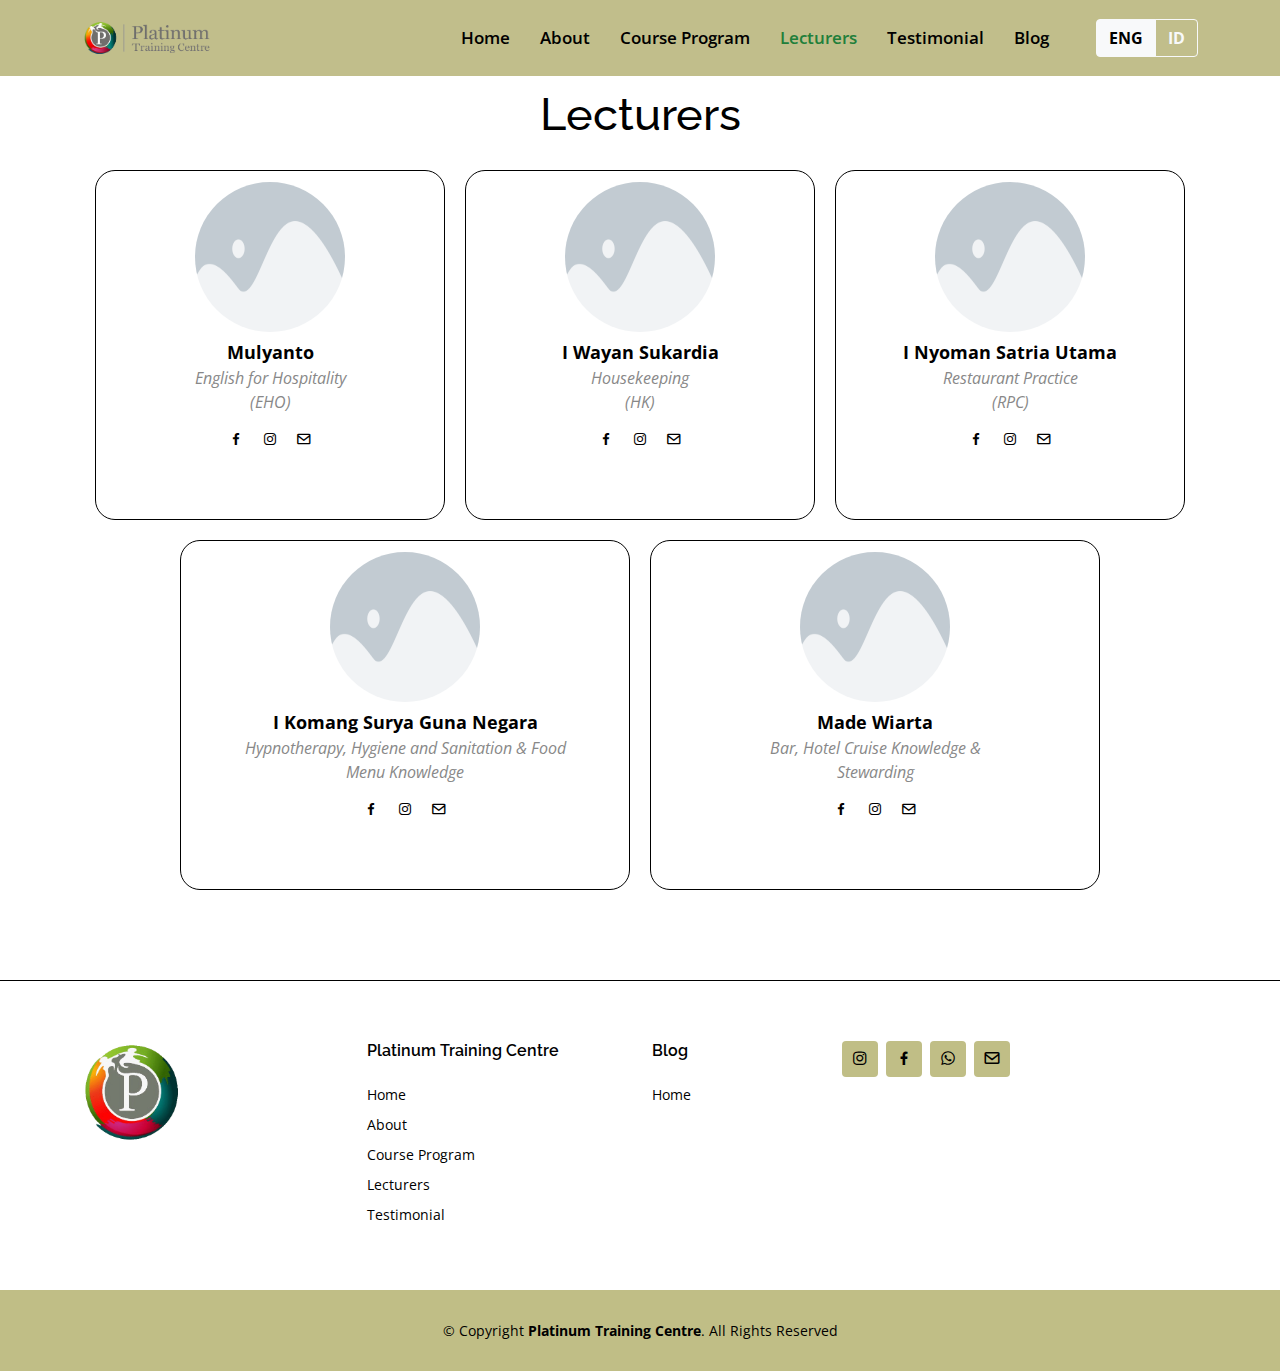
<file: lecturers.html>
<!DOCTYPE html>
<html lang="en">
    <head>
        <meta charset="UTF-8" />
        <meta name="viewport" content="width=device-width, initial-scale=1.0" />
        <title>Platinum Training Centre</title>

        <meta property="og:title" content="Platinum Training Centre" />
        <meta property="og:type" content="”website”" />
        <meta property="og:image" content="./images/logo2.png" />

        <!-- Favicons -->
        <link href="./images/logo2.png" rel="icon" />

        <!-- Bootstrap -->
        <link rel="stylesheet" href="./libraries/bootstrap/css/bootstrap.min.css" />
        <!-- Library CSS -->
        <link rel="stylesheet" href="./libraries/boxicons/css/boxicons.min.css" />

        <!-- CSS -->
        <link rel="stylesheet" href="./css/styles.css" />
        <link rel="stylesheet" href="./css/navbar.css" />
        <link rel="stylesheet" href="./css/gallery.css" />

        <!-- Google Fonts -->
        <link
            href="https://fonts.googleapis.com/css?family=Open+Sans:300,300i,400,400i,600,600i,700,700i|Raleway:300,300i,400,400i,500,500i,600,600i,700,700i|Poppins:300,300i,400,400i,500,500i,600,600i,700,700i"
            rel="stylesheet"
        />
    </head>
    <body>
        <!-- Navigation Bar -->
        <header id="header" class="fixed-top">
            <div class="container d-flex align-items-center justify-content-lg-between">
                <h1 class="logo me-auto me-lg-0">
                    <a href="index.html"><img src="./images/logo1.png" alt="" width="130" /></a>
                </h1>

                <nav id="navbar" class="navbar order-last order-lg-0">
                    <ul>
                        <li><a href="./index.html" id="rumah">Home</a></li>
                        <li><a href="./about.html" id="tentang">About</a></li>
                        <li><a href="./course.html" id="program">Course Program</a></li>
                        <li><a href="./lecturers.html" class="active-page" id="pengajar">Lecturers</a></li>
                        <li><a href="./testimonial.html" id="testimoni">Testimonial</a></li>
                        <li><a href="https://platinumtrainingcentre.weebly.com/" target="_blank">Blog</a></li>
                        <li class="ms-lg-5 ms-2">
                            <div class="btn-group" role="group" aria-label="Basic radio toggle button group">
                                <input type="radio" class="btn-check" name="btnradio" id="btnradio1" autocomplete="off" checked />
                                <label class="btn btn-outline-light fw-bold" for="btnradio1"
                                    >ENG</label
                                >

                                <input type="radio" class="btn-check" name="btnradio" id="btnradio2" autocomplete="off" />
                                <label class="btn btn-outline-light fw-bold" for="btnradio2"
                                    >ID</label
                                >
                            </div>
                        </li>
                    </ul>
                    <i class="bx bx-menu mobile-nav-toggle"></i>
                </nav>
            </div>
        </header>
        <!-- End Navigation Bar -->

        
        <!-- Main -->
        <main>
            <section class="lecturers">
                <div class="container">
                    <div class="header">
                        <h1 class="lectT1">Lecturers</h1>
                    </div>
                    <div class="sub-container">
                        <div class="lect">
                            <img src="./images/placeholder.png" alt="">
                            <div class="name">Mulyanto</div>
                            <div class="subj" id="subj1">English for Hospitality <br> (EHO)</div>
                            <!-- <div class="desc" id="desc2">eque porro quisquam est qui dolorem ipsum quia dolor sit amet, consectetur, adipisci velit</div> -->
                            <div class="sosmed">
                                <a href="#" target="_blank" class="facebook">
                                    <i class="bx bxl-facebook"></i>
                                </a>
                                <a href="#" target="_blank" class="instagram">
                                    <i class="bx bxl-instagram"></i>
                                </a>
                                <a href="#" target="_blank" class="email">
                                    <i class="bx bxl-bx bx-envelope"></i>
                                </a>
                            </div>
                        </div>
                        <div class="lect">
                            <img src="./images/placeholder.png" alt="">
                            <div class="name">I Wayan Sukardia</div>
                            <div class="subj" id="subj2">Housekeeping <br> (HK)</div>
                            <!-- <div class="desc" id="desc4">Eque porro quisquam est qui dolorem ipsum quia dolor sit amet, consectetur, adipisci velit</div> -->
                            <div class="sosmed">
                                <a href="#" target="_blank" class="facebook">
                                    <i class="bx bxl-facebook"></i>
                                </a>
                                <a href="#" target="_blank" class="instagram">
                                    <i class="bx bxl-instagram"></i>
                                </a>
                                <a href="#" target="_blank" class="email">
                                    <i class="bx bxl-bx bx-envelope"></i>
                                </a>
                            </div>
                        </div>
                        <div class="lect">
                            <img src="./images/placeholder.png" alt="">
                            <div class="name">I Nyoman Satria Utama</div>
                            <div class="subj" id="subj3">Restaurant Practice <br> (RPC)</div>
                            <!-- <div class="desc" id="desc3">Eque porro quisquam est qui dolorem ipsum quia dolor sit amet, consectetur, adipisci velit</div> -->
                            <div class="sosmed">
                                <a href="#" target="_blank" class="facebook">
                                    <i class="bx bxl-facebook"></i>
                                </a>
                                <a href="#" target="_blank" class="instagram">
                                    <i class="bx bxl-instagram"></i>
                                </a>
                                <a href="#" target="_blank" class="email">
                                    <i class="bx bxl-bx bx-envelope"></i>
                                </a>
                            </div>
                        </div>
                        <div class="lect" id="baris2">
                            <img src="./images/placeholder.png" alt="">
                            <div class="name">I Komang Surya Guna Negara</div>
                            <div class="subj" id="subj4">Hypnotherapy, Hygiene and Sanitation & Food Menu Knowledge</div>
                            <!-- <div class="desc" id="desc1">eque porro quisquam est qui dolorem ipsum quia dolor sit amet, consectetur, adipisci velit</div> -->
                            <div class="sosmed">
                                <a href="#" target="_blank" class="facebook">
                                    <i class="bx bxl-facebook"></i>
                                </a>
                                <a href="#" target="_blank" class="instagram">
                                    <i class="bx bxl-instagram"></i>
                                </a>
                                <a href="#" target="_blank" class="email">
                                    <i class="bx bxl-bx bx-envelope"></i>
                                </a>
                            </div>
                        </div>
                        <div class="lect" id="baris2">
                            <img src="./images/placeholder.png" alt="">
                            <div class="name">Made Wiarta</div>
                            <div class="subj" id="subj5">Bar, Hotel Cruise Knowledge & <br> Stewarding</div>
                            <!-- <div class="desc" id="desc5">Eque porro quisquam est qui dolorem ipsum quia dolor sit amet, consectetur, adipisci velit</div> -->
                            <div class="sosmed">
                                <a href="#" target="_blank" class="facebook">
                                    <i class="bx bxl-facebook"></i>
                                </a>
                                <a href="#" target="_blank" class="instagram">
                                    <i class="bx bxl-instagram"></i>
                                </a>
                                <a href="#" target="_blank" class="email">
                                    <i class="bx bxl-bx bx-envelope"></i>
                                </a>
                            </div>
                        </div>
                    </div>
                </div>
            </section>
        </main>
        <!-- Footer Section -->
        <footer id="footer">
            <div class="footer-top">
                <div class="container">
                    <div class="row">
                        <div class="col-lg-3 col-md-6">
                            <div class="footer-info">
                                <img src="./images/logo2.png" alt="" width="100" />
                                <!-- <p>
                                    <br />
                                    <strong>Phone:</strong> +62 813-3739-6868<br />
                                    <strong>Email:</strong> info@platinumtrainingcentre.com<br />
                                </p> -->
                            </div>
                        </div>

                        <div class="col-lg-3 col-md-6 footer-links">
                            <h4>Platinum Training Centre</h4>
                            <a href="./index.html" id="rumahF">Home</a><br>
                            <a href="./about.html" id="tentangF">About</a><br>
                            <a href="./course.html" id="programF">Course Program</a><br>
                            <a href="./lecturers.html" id="pengajarF">Lecturers</a><br>
                            <a href="./testimonial.html" id="testimoniF">Testimonial</a><br>
                        </div>

                        <div class="col-lg-2 col-md-6 footer-links">
                            <h4>Blog</h4>
                            <a href="./index.html" id="rumahFa">Home</a><br>
                        </div>

                        <div class="col-lg-3 col-md-6 footer-newsletter">
                            <div class="social-links mt-xxl-5">
                                <a href="https://www.instagram.com/kampus_platinum/?hl=en" target="_blank" class="instagram"
                                    ><i class="bx bxl-instagram"></i
                                ></a>
                                <a href="https://www.facebook.com/platinumtc168/" target="_blank" class="facebook"
                                    ><i class="bx bxl-facebook"></i
                                ></a>
                                <a href="https://wa.me/6281337396868" target="_blank" class="whatsapp"><i class="bx bxl-whatsapp"></i></a>
                                <a href="mailto:info@platinumtrainingcentre.com" class="email"><i class="bx bxl-bx bx-envelope"></i></a>
                            </div>
                        </div>
                    </div>
                </div>
            </div>

            <div class="container">
                <div class="copyright">
                    &copy; Copyright <strong><span>Platinum Training Centre</span></strong
                    >. All Rights Reserved
                </div>
            </div>
        </footer>
        <!-- End Footer -->

        <!-- Javascript -->
        <!-- Bootstrap -->
        <script src="./libraries/bootstrap/js/bootstrap.bundle.min.js"></script>
        <script src="https://cdn.jsdelivr.net/npm/bootstrap@5.2.0/dist/js/bootstrap.bundle.min.js" integrity="sha384-A3rJD856KowSb7dwlZdYEkO39Gagi7vIsF0jrRAoQmDKKtQBHUuLZ9AsSv4jD4Xa" crossorigin="anonymous"></script>
        <script src="https://cdn.jsdelivr.net/npm/@popperjs/core@2.11.5/dist/umd/popper.min.js" integrity="sha384-Xe+8cL9oJa6tN/veChSP7q+mnSPaj5Bcu9mPX5F5xIGE0DVittaqT5lorf0EI7Vk" crossorigin="anonymous"></script>
        <script src="https://cdn.jsdelivr.net/npm/bootstrap@5.2.0/dist/js/bootstrap.min.js" integrity="sha384-ODmDIVzN+pFdexxHEHFBQH3/9/vQ9uori45z4JjnFsRydbmQbmL5t1tQ0culUzyK" crossorigin="anonymous"></script>
        <!-- Libraries Javascript -->
        <script src="./libraries/navbar-animation/navbar.js"></script>

        <!-- Javascript -->
        <!-- <script src="./js/script.js"></script> -->
        <script>
            const eng = document.querySelector('#btnradio1');
            const idn = document.querySelector('#btnradio2');

            // navigation
            const nav1 = document.querySelector('#rumah');
            const nav2 = document.querySelector('#tentang');
            const nav3 = document.querySelector('#program');
            const nav4 = document.querySelector('#pengajar');
            const nav5 = document.querySelector('#testimoni');

            // footer
            const foot1 = document.querySelector('#rumahF');
            const foot2 = document.querySelector('#tentangF');
            const foot3 = document.querySelector('#programF');
            const foot4 = document.querySelector('#pengajarF');
            const foot5 = document.querySelector('#testimoniF');

            // footer section 2
            const foot1a = document.querySelector('#rumahFa');

            // Lecturers page
            
            const lectT1 = document.querySelector('.lectT1');
            const subj1 = document.querySelector('#subj1');
            const subj2 = document.querySelector('#subj2');
            const subj3 = document.querySelector('#subj3');
            const subj4 = document.querySelector('#subj4');
            const subj5 = document.querySelector('#subj5');
            
            eng.addEventListener('click', english);
            idn.addEventListener('click', bahasa);

            function english() {
                
                // navigation
                nav1.innerHTML = 'Home';
                nav2.innerHTML = 'About';
                nav3.innerHTML = 'Course Program';
                nav4.innerHTML = 'Lecturers';
                nav5.innerHTML = 'Testimonial';
                
                // footer
                foot1.innerHTML = 'Home';
                foot2.innerHTML = 'About';
                foot3.innerHTML = 'Course Program';
                foot4.innerHTML = 'Lecturers';
                foot5.innerHTML = 'Testimonial';

                // footer section 2
                foot1a.innerHTML = 'Home';

                // lecturers page
                lectT1.innerHTML = 'Lecturers';
                subj1.innerHTML = 'English for Hospitality (EHO)';
                subj2.innerHTML = 'Housekeeping (HK)';
                subj3.innerHTML = 'Restaurant Practice (RPC)';
                subj4.innerHTML = 'Hypnotherapy, Hygiene and Sanitation & Food Menu Knowledge';
                subj5.innerHTML = 'Bar, Hotel Cruise Knowledge & Stewarding';
            }

            function bahasa() {

                // navigation
                nav1.innerHTML = 'Awal';
                nav2.innerHTML = 'Tentang';
                nav3.innerHTML = 'Program Pembelajaran';
                nav4.innerHTML = 'Pengajar';
                nav5.innerHTML = 'Testimoni';

                // footer
                foot1.innerHTML = 'Awal';
                foot2.innerHTML = 'Tentang';
                foot3.innerHTML = 'Program Pembelajaran';
                foot4.innerHTML = 'Pengajar';
                foot5.innerHTML = 'Testimoni';

                // footer section 2
                foot1a.innerHTML = 'Awal';

                lectT1.innerHTML = 'Pengajar';
                
                subj1.innerHTML = 'Bahasa Inggris Perhotelan';
                subj2.innerHTML = 'Housekeeping';
                subj3.innerHTML = 'Praktek Restoran';
                subj4.innerHTML = 'Hipnoterapi, Hygiene dan Sanitasi & Pengetahuan Menu Makanan';
                subj5.innerHTML = 'Bar, Pengetahuan & Pelayanan Hotel Kapal Pesiar';

            }

        </script>

    </body>
</html>
</file>
<file: css/styles.css>
/* CSS File */

/* Global*/

body {
  font-family: "Open Sans", sans-serif;
  color: #000;
}

a {
  color: cornsilk;
  text-decoration: none;
}

a:hover {
  color: gray;
  text-decoration: none;
}

h1, h2, h3, h4, h5, h6 {
  font-family: "Raleway", sans-serif;
}

section {
  padding: 60px 0;
}

.bg-dark {
  background: #151515 !important;
}


.btn-check:focus {
  background-color: #fb9646 !important;
  outline: none !important;
  box-shadow: none !important;
}
.btn:focus {
  background-color: #fb9646 !important;
  outline: none !important;
  box-shadow: none !important;
}

/* Header */
#header {
  /*transition: all 0.5s;*/
  padding: 15px 0;
  background: rgba(193,190,139,255);
}

#header.header-scrolled, #header.header-inner-pages {
  background: rgba(193,190,139,255);
}
#header .logo {
  font-size: 32px;
  margin: 0;
  padding: 0;
  line-height: 1;
  font-weight: 700;
  letter-spacing: 2px;
  text-transform: uppercase;
}
#header .logo a {
  color: #fff;
}
#header .logo a span {
  color: #d29c32;
}
#header .logo img {
  max-height: 40px;
}

                                                            /* HOME CSS*/
/* Hero Section */
#hero .carousel-item{
  width: 100vw;
  height: 100vh;
  background: #000;
  color: white;
  position: relative;
  background-position: center;
  background-size: cover;
}
#hero .carousel-item .overlay-image{
  position: absolute;
  background-position: center;
  background-size: cover;
  bottom: 0;
  top: 0;
  left: 0;
  right: 0;
  opacity: 0.5;
}

#hero {
  width: 100%;
  height: 100vh;
  background-size: cover;
  position: relative;
}

#hero:before {
  content: "";
  background: rgba(0, 0, 0, 0.6);
  position: absolute;
  bottom: 0;
  top: 0;
  left: 0;
  right: 0;
}
#hero .container {
  position: relative;
  padding-top: 200px;
  text-align: center;
}

#hero h2 {
  color: #000;
  font-size: 24px;
  background: #8cc86e;
}

#hero .regnow-btn h2{
  border-radius: 4px;
  padding: 8px 20px 8px 20px;
  border: 1px solid #000;
}

#hero .regnow-btn h2:hover{
  background: #fff;
  color: #000;
}

@media (min-width: 1024px) {

  #hero {
    background-attachment: fixed;
  }
}
@media (max-width: 768px) {
  .about .content {
    padding-right: 12px;
  }
  #hero h2 {
    font-size: 20px;
    line-height: 24px;
  }
}

/* About Section */
.about {
padding-top: 100px;
text-align: justify;
}
.about .content {
padding-right: 50px;
line-height: 32px;
}
.about .type {
padding-left: 50px;
}
.about h1 {
  color: #000;
  font-size: 45px;
  text-align: left !important;
  margin: 0;
  line-height: 50px;
}
.about h3 {
font-weight: 700;
font-size: 28px;
}
.about ul {
list-style: none;
padding: 0;
}
.about ul li {
padding: 0 0 8px 26px;
position: relative;
}

.about .icon-box {
padding-left: 15px;
}
.about .icon-box h4 {
font-size: 20px;
font-weight: 700;
margin: 5px 0 10px 60px;
}
.about .icon-box i {
font-size: 48px;
float: left;
color: #d29c32;
}
.about .icon-box p {
font-size: 15px;
color: #848484;
margin-left: 60px;
}
.about .image {
background-position: center center;
background-repeat: no-repeat;
background-size: cover;
min-height: 400px;
}

/* Product Section */
.product {
background-color: #fb9646;
}
.product h1 {
  color: #000;
  font-size: 50px;
  margin: auto;
  line-height: 50px;
  text-align: center;
  margin-bottom: 20px;
}
.product .item {
text-align: center;
border: 1px solid #000;
border-radius: 10px;
padding: 20px;
padding-top: 15px;
padding-bottom: 20px;
transition: all ease-in-out 0.3s;
background: #fb9646
}
.product .item img {
border-radius: 10px;
}

.product .item h4 {
font-weight: 600;
margin-top: 15px;
margin-bottom: 15px;
font-size: 24px;
color: #000;
font-style: bold;
}

.product .item p {
line-height: 24px;
font-size: 14px;
margin-bottom: 0;
color: #000;
text-align: justify;
}

.product .item:hover {
border-color: #000;
box-shadow: 0px 0 25px 0 rgba(0, 0, 0, 0.1);
transform: translateY(-10px);
}

/* Social Media Section */
#social {
background-color: #fff;
}
#social h1 {
  color: #000;
  font-size: 50px;
  margin: auto;
  line-height: 50px;
  text-align: right;
}
#social .icon-box {
padding: 30px 20px;
transition: ease-in-out 0.3s;
border: 2px solid #3f3f3f;
height: 100%;
text-align: center;
}
#social .icon-box i {
font-size: 48px;
line-height: 1;
color: #d29c32;
}
#social .icon-box h3 {
font-weight: 700;
margin: 10px 0 0 0;
padding: 0;
line-height: 1;
font-size: 20px;
line-height: 26px;
}
#social .icon-box h3 a {
color: rgb(255, 255, 255);
transition: ease-in-out 0.3s;
}
#social .icon-box h3 a:hover {
color: #d29c32;
}
#social .icon-box:hover {
border-color: #d29c32;
}

/* Footer Section */
#footer {
  background: #c0be86;
  padding: 0 0 30px 0;
  color: #000;
  font-size: 14px;
  border-top: 1px solid black;
}
#footer .footer-top {
  background: #fff;
  padding: 60px 0 30px 0;
}
#footer .footer-top .footer-info {
  margin-bottom: 30px;
}
#footer .footer-top .footer-info h3 {
  font-size: 28px;
  margin: 0 0 20px 0;
  padding: 2px 0 2px 0;
  line-height: 1;
  font-weight: 700;
  text-transform: uppercase;
}

#footer .footer-top .social-links a {
  font-size: 18px;
  display: inline-block;
  background: #c0be86;
  color: #000;
  line-height: 1;
  padding: 8px 0;
  margin-right: 4px;
  border-radius: 4px;
  text-align: center;
  width: 36px;
  height: 36px;
  transition: 0.3s;
}
#footer .footer-top .social-links a:hover {
  background: #8cc86e;
  color: #000;
  text-decoration: none;
}
#footer .footer-top h4 {
  font-size: 16px;
  font-weight: 600;
  color: #000;
  position: relative;
  padding-bottom: 12px;
}

#footer .footer-top .footer-links {
  margin-bottom: 30px;
}
#footer .footer-top .footer-links ul {
  list-style: none;
  padding: 0;
  margin: 0;
}
#footer .footer-top .footer-links ul i {
  padding-right: 2px;
  color: #000;
  font-size: 18px;
  line-height: 1;
}
#footer .footer-top .footer-links ul li {
  padding: 10px 0;
  display: flex;
  align-items: center;
}

#footer .footer-top .footer-links a{
  color: #000;
  line-height: 30px;
}

#footer .footer-top .footer-links a:hover{
  color: #8cc86e;
}

#footer .footer-top .footer-links ul li:first-child {
  padding-top: 0;
}
#footer .footer-top .footer-links ul a {
  color: #fff;
  transition: 0.3s;
  display: inline-block;
  line-height: 1;
}
#footer .footer-top .footer-links ul a:hover {
  color: #000;
}
#footer .footer-top .footer-newsletter form {
  margin-top: 30px;
  background: #fff;
  padding: 6px 10px;
  position: relative;
  border-radius: 4px;
}
#footer .footer-top .footer-newsletter form input[type=email] {
  border: 0;
  padding: 4px;
  width: calc(100% - 110px);
}
#footer .footer-top .footer-newsletter form input[type=submit] {
  position: absolute;
  top: 0;
  right: -2px;
  bottom: 0;
  border: 0;
  background: none;
  font-size: 16px;
  padding: 0 20px;
  background: #000;
  color: #151515;
  transition: 0.3s;
  border-radius: 0 4px 4px 0;
}
#footer .footer-top .footer-newsletter form input[type=submit]:hover {
  background: #000;
}
#footer .copyright {
  text-align: center;
  padding-top: 30px;
}
#footer .credits {
  padding-top: 10px;
  text-align: center;
  font-size: 13px;
  color: #fff;
}


                                                            /* ABOUT CSS*/

.aboutP h1 {
  color: #000;
  font-size: 45px;
  text-align: left;
  margin: 0;
  line-height: 50px;
}

.aboutP {
padding-top: 100px;
text-align: justify;
border-bottom: 1px solid #222222;
}

.aboutP #row1{
padding-top: 50px
}

/* About Section */
.visMis {
padding-top: 50px;
text-align: center;
}
.visMis .content {
padding-right: 50px;
line-height: 32px;
}

.visMis h2 {
color: #000;
font-weight: 900;
font-size: 45px;
}
.visMis h1 {
  color: #000;
  font-size: 30px;
  margin: auto;
  line-height: 50px;
  text-align: center;
}
.visMis ul {
list-style: none;
padding: 0;
}
.visMis ul li {
padding: 0 0 8px 26px;
position: relative;
}

.visMis .icon-box {
padding-left: 15px;
}
.visMis .icon-box h4 {
font-size: 20px;
font-weight: 700;
margin: 5px 0 10px 60px;
}
.visMis .icon-box i {
font-size: 48px;
float: left;
color: #d29c32;
}
.visMis .icon-box p {
font-size: 15px;
color: #848484;
margin-left: 60px;
}
.visMis .image {
background-position: center center;
background-repeat: no-repeat;
background-size: cover;
min-height: 300px;
}

.visMis #pic{
max-width: 330px;
max-height: 295px;
margin: auto;
display: block;
}

.visMis #mt{
padding-top: 35px;
}

.visMis #mt p{
  font-style: italic;
}

/* social media contacts */

#contacts {
background-color: #ffde59;
border-top: 1px solid #222222;
}
#contacts h1 {
  color: #000;
  font-size: 50px;
  margin: auto;
  line-height: 50px;
  text-align: center;
  margin-bottom: 20px;
}
#contacts .icon-box {
padding: 30px 20px;
transition: ease-in-out 0.3s;
border: 1.5px solid #404040;
height: 100%;
text-align: center;
}
#contacts .icon-box i {
font-size: 48px;
line-height: 1;
color: #000000;
}
#contacts .icon-box h3 {
font-weight: 700;
margin: 10px 0 0 0;
padding: 0;
line-height: 1;
font-size: 20px;
line-height: 26px;
}
#contacts .icon-box h3 a {
color: rgb(255, 255, 255);
transition: ease-in-out 0.3s;
}
#contacts .icon-box h3 a:hover {
color: #0f7b32;
}
#contacts .icon-box:hover {
border-color: #0f7b32;
box-shadow: 0px 0 25px 0 rgba(0, 0, 0, 0.1);
transform: translateY(-10px);

}

#contacts .icon-box i:hover {
color: #0f7b32;
}

/* Organizational Chart Section */

ol {
  list-style: none;
  padding: 0px !important;
}

.org {
  margin: 50px 0 0;
  text-align: center;
  background-color: #fb9646;
}

.rectangle {
  position: relative;
  padding: 20px;
}

.org .section-title h1{
  color: #000;
  font-size: 50px;
  margin: auto;
  line-height: 50px;
  text-align: center;
  margin-bottom: 20px;
}

.org .rectangle h4 {
  font-weight: 600;
  margin-top: 15px;
  margin-bottom: 15px;
  font-size: 24px;
  color: #000;
}

.org .rectangle p {
  line-height: 24px;
  margin-top: 15px;
  margin-bottom: 15px;
  font-size: 20px;
  color: #000;
  text-align: center;
}

.org img {
  max-height: 300px;
}

/* LEVEL-1 STYLES
–––––––––––––––––––––––––––––––––––––––––––––––––– */
.level-1 {
  max-width: 300px;
  margin: 0 auto 40px;
  background: white;
}

.level-1::before {
  content: "";
  position: absolute;
  top: 100%;
  left: 50%;
  transform: translateX(-50%);
  width: 2px;
  height: 1040px;
  background: black;
}


/* LEVEL-2 STYLES
–––––––––––––––––––––––––––––––––––––––––––––––––– */
.level-2-wrapper {
  position: relative;
  display: grid;
}

.level-2-wrapper li {
  position: relative;
}

.level-2-wrapper > li::before {
  content: "";
  position: absolute;
  bottom: 100%;
  left: 50%;
  transform: translateX(-50%);
  width: 2px;
  height: 20px;
  background: black;
}

.level-2 {
  max-width: 300px;
  margin: 0 auto 40px;
  background: white;
}

/* LEVEL-3 STYLES
–––––––––––––––––––––––––––––––––––––––––––––––––– */
.level-3-wrapper {
  position: relative;
  display: grid;
  grid-template-columns: repeat(2, 1fr);
  grid-column-gap: 20px;
  max-width: 1000px;
  margin: 0 auto;
}

.level-3-wrapper::before {
  content: "";
  position: absolute;
  top: -20px;
  left: calc(25% - 5px);
  width: calc(50% + 10px);
  height: 2px;
  background: black;
}

.level-3-wrapper > li::before {
  content: "";
  position: absolute;
  top: 0;
  left: 50%;
  transform: translate(-50%, -100%);
  width: 2px;
  height: 20px;
  background: black;
}

.level-3 {
  max-width: 300px;
  margin: 0 auto 40px;
  background: white;
}

.org .level-1, .level-2, .level-3 {
  text-align: center;
  border: 1px solid #000;
  padding: 20px;
  padding-top: 15px;
  padding-bottom: 20px;
  transition: all ease-in-out 0.3s;
  background: #fb9646
  }
  
.org .level-1:hover, .level-2:hover, .level-3:hover {
  border-color: #000;
  box-shadow: 0px 0 25px 0 rgba(0, 0, 0, 0.1);
  transform: translateY(-10px);
}

/* MQ STYLES
–––––––––––––––––––––––––––––––––––––––––––––––––– */
@media screen and (max-width: 700px) {
  .rectangle {
    padding: 20px 10px;
  }

  .level-1,
  .level-2, .level-3 {
    max-width: 300px;
  }

  .level-1 {
    margin-bottom: 20px;
  }
  
  .level-2-wrapper > li::before {
    display: none;
  }
  
  .level-2-wrapper,
  .level-2-wrapper::after
  {
    display: block;
  }

  .level-2-wrapper::before {
    left: -20px;
    width: 2px;
    height: calc(100% + 40px);
  }

  .level-2-wrapper > li:not(:first-child) {
    margin-top: 50px;
  }
}

/* lecturers */


.lecturers .container {
  text-align: center;
  background: #fff;
}

.lecturers .header h1{
  padding-top: 30px;
  color: #000;
  font-size: 45px;
  margin: auto;
  line-height: 50px;
}

.sub-container {
  max-width: 1200px;
  margin: auto;
  padding: 20px 0;
  display: flex;
  flex-wrap: wrap;
  justify-content: center;
}

.lect {
  margin: 10px;
  width: 350px;
  height: 350px;
  padding: 5px 60px 5px 60px;
  /* max-width: 30%; */
  cursor: pointer;
  transition: 0.4s;
  /* box-sizing: border-box; */
  border-radius: 20px;
  border: 1px solid black;
}
#baris2 {
  width: 450px;
  height: 350px;
}

.lect:hover {
  background: #fb9646;
  transform: translateY(-10px);
}

.lect img {
  position: relative; 
  height: 150px; 
  width: 150px; 
  border-radius: 50%;
  margin-bottom: 7px;
  margin-top: 6px;
}

.name {
  font-weight: bolder;
  font-size: 18px;
}

.subj {
  font-style: italic;
  color: #888;
}

.desc {
  margin: 10px 0;
  font-weight: lighter;
  color: #4e4e4e;
}

.sosmed {
  margin: 14px;
}

.sosmed a {
  display: inline-block;
  height: 30px;
  width: 30px;
  transition: .4s;
}

.sosmed a:hover {
  transform: scale(1.5);
}

.sosmed a i {
  color: #000;
}

@media screen and (max-width: 991px) {
  .lect {
      max-width: 100%;
  }
}


/*testi*/

.testimonial1 .container {
  text-align: center;
  background: #fff;
}

.testimonial1 .header h1{
  padding-top: 30px;
  color: #000;
  font-size: 45px;
  margin: auto;
  line-height: 50px;
}

.slide-container{
  max-width: 1120px;
  width: 100%;
  padding: 30px 0;
}
.slide-content{
  margin: 0 70px;
  overflow: hidden;
  border-radius: 25px;
}
.card{
  border-radius: 20px;
  background-color: #fb9d50;
  border: 1px solid black;
  transition: 0.4s;
}

.card:hover{
  background-color: #fff;
  
}

.image-content,
.card-content{
  display: flex;
  flex-direction: column;
  align-items: center;
  padding: 10px 14px;
}
.image-content{
  position: relative;
  row-gap: 5px;
  padding: 25px 0;
}
.card-image{
  position: relative;
  height: 150px;
  width: 150px;
  border-radius: 50%;
  padding: 3px;
}
.card-image .card-img{
  height: 100%;
  width: 100%;
  object-fit: cover;
  border-radius: 50%;
}
.name{
  color: #000;
  font-weight: bolder;
  font-size: 18px;
}
.description{
  font-weight: lighter;
  color: #4e4e4e;
  text-align: center;
}

.swiper-navBtn{
  color: black !important;
  transition: color 0.3s ease;
}

.swiper-navBtn::before, .swiper-navBtn::after{
  font-size: 40px;
}

.swiper-button-next{
  right: 0;
}

.swiper-button-left{
  left: 0;
}

.swiper-navBtn:hover{
  color: #666666 !important;
}

.swiper-pagination-bullet{
  background-color: black !important;
  opacity: 1;
}

@media screen and (max-width: 768px) {
  .slide-content{
    margin: 0 10px;
  }
  .course h2{
    margin-top: 30px;
  }
}

/* course */

.course .container {
  text-align: center;
  background: #fff;
}

.course .header h1{
  padding-top: 30px;
  color: #000;
  font-size: 45px;
  margin: auto;
  line-height: 50px;
  margin-bottom: 30px;
}

.course .content{
  text-align: left;
  padding: 20px;
}
.course ul {
  list-style: none;
  padding: 0;
  font-size: 16px;
}
.course ul li {
padding: 0 0 8px 26px;
position: relative;
}

.course li::before{
  content: "\2B25";
  color: #fb9646;
  margin-right: 20px;
  
}

#gone::before{
  content: " ";
  color: white;
  margin-right: 20px;
  
}

.btnCr{
  position: relative;
  display: inline-flex;
  width: 180px;
  height: 55px;
  margin: 0 15px;
  perspective: 1000px;
}
.btnCr a{
  font-size: 20px;
  letter-spacing: 1px;
  transform-style: preserve-3d;
  transform: translateZ(-25px);
  transition: transform .25s;
  position: absolute;
  height: 55px;
  width: 180px;
  display: flex;
  align-items: center;
  justify-content: center;
  border: 1px solid black;
  box-sizing: border-box;
  border-radius: 5px;
  color: #000;
  background: #8cc86e;
}

.btnCr a:hover{
  color: #000;
  background: #fff;
}

.course .type1, .type2{
  transition: .3s ease;
}


.course .type1:hover, .type2:hover{
  border: 1px double black;
  border-radius: 10px;
  box-shadow: 0px 0 25px 0 white;
  transform: translateY(-10px);
}
</file>
<file: css/navbar.css>
/**
* CSS for Navbar
*/

.navbar {
  padding: 0;
}
.navbar ul {
  margin: 0;
  padding: 0;
  display: flex;
  list-style: none;
  align-items: center;
}
.navbar li {
  position: relative;
}
.navbar a, .navbar a:focus {
  display: flex;
  align-items: center;
  justify-content: space-between;
  padding: 10px 0 10px 30px;
  font-size: 17px;
  font-weight: 600;
  color: #000;
  white-space: nowrap;
  transition: 0.3s;
}
.navbar a i, .navbar a:focus i {
  font-size: 12px;
  line-height: 0;
  margin-left: 5px;
}
.navbar a:hover, .navbar .active, .navbar .active:focus, .navbar li:hover > a {
  color: #207f3a;
}

.navbar .dropdown ul {
  display: block;
  position: absolute;
  left: 14px;
  top: calc(100% + 30px);
  margin: 0;
  padding: 10px 0;
  z-index: 99;
  opacity: 0;
  visibility: hidden;
  background: #000;
  box-shadow: 0px 0px 30px rgba(127, 137, 161, 0.25);
  transition: 0.3s;
}


.navbar .dropdown ul li {
  min-width: 200px;
}
.navbar .dropdown ul a {
  padding: 10px 20px;
  font-size: 14px;
  text-transform: none;
  color: #151515;
  font-weight: 400;
}
.navbar .dropdown ul a i {
  font-size: 12px;
}
.navbar .dropdown ul a:hover, .navbar .dropdown ul .active:hover, .navbar .dropdown ul li:hover > a {
  background-color: #207f3a;
}
.navbar .dropdown:hover > ul {
  opacity: 1;
  top: 100%;
  visibility: visible;
}
.navbar .dropdown .dropdown ul {
  top: 0;
  left: calc(100% - 30px);
  visibility: hidden;
}
.navbar .dropdown .dropdown:hover > ul {
  opacity: 1;
  top: 0;
  left: 100%;
  visibility: visible;
}

#navbar ul li a.active-page
{
  color: #207f3a;
}

@media (max-width: 1366px) {
  .navbar .dropdown .dropdown ul {
    left: -90%;
  }
  .navbar .dropdown .dropdown:hover > ul {
    left: -100%;
  }
}

/**
* Mobile Navigation 
*/
.mobile-nav-toggle {
  color: #000;
  font-size: 28px;
  cursor: pointer;
  display: none;
  line-height: 0;
  transition: 0.5s;
}

@media (max-width: 991px) {
  .mobile-nav-toggle {
    display: block;
  }

  .navbar ul {
    display: none;
  }
}
.navbar-mobile {
  position: fixed;
  overflow: hidden;
  top: 0;
  right: 0;
  left: 0;
  bottom: 0;
  background: rgba(193,190,139, 0.5);
  transition: 0.3s;
  z-index: 999;
}
.navbar-mobile .mobile-nav-toggle {
  position: absolute;
  top: 15px;
  right: 15px;
}
.navbar-mobile ul {
  display: block;
  position: absolute;
  top: 55px;
  right: 15px;
  bottom: 15px;
  left: 15px;
  padding: 10px 0;
  background-color: #c1be8b;
  overflow-y: auto;
  transition: 0.3s;
}
.navbar-mobile a, .navbar-mobile a:focus {
  padding: 10px 20px;
  font-size: 15px;
  color: #000;
}
.navbar-mobile a:hover, .navbar-mobile .active, .navbar-mobile li:hover > a {
  color: #151515;
  background-color: #207f3a;
}
.navbar-mobile .getstarted, .navbar-mobile .getstarted:focus {
  margin: 15px;
}

.navbar-mobile .dropdown ul {
  position: static;
  display: none;
  margin: 10px 20px;
  padding: 10px 0;
  z-index: 99;
  opacity: 1;
  visibility: visible;
  background: #000;
  box-shadow: 0px 0px 30px rgba(127, 137, 161, 0.25);
}

.navbar-mobile .dropdown ul li {
  min-width: 200px;
}
.navbar-mobile .dropdown ul a {
  padding: 10px 20px;
  color: #151515;
}
.navbar-mobile .dropdown ul a i {
  font-size: 12px;
}
.navbar-mobile .dropdown ul a:hover, .navbar-mobile .dropdown ul .active:hover, .navbar-mobile .dropdown ul li:hover > a {
  background-color: #207f3a;
}
.navbar-mobile .dropdown > .dropdown-active {
  display: block;
}
</file>
<file: css/gallery.css>
.portfolioContainer{
  display: flex;
  flex-direction: row;
  justify-content: space-between;
}

.portfolioContainer .gambar{
  display: flex;
  flex-direction: column;
  width: 32.5%; 
}

.portfolioContainer .gambar .grid-item{
  width: 100%;
  margin-bottom: 15px;
  border-radius: 7px;
}

#gallery {
  position: relative;
  margin-top: -60px;
}

#gallery h1 {
    color: #000;
    font-size: 50px;
    margin: auto;
    margin-bottom: 15px;
    line-height: 50px;
    text-align: center;
}

#portfolio{
  padding: 40px;
  margin: 0 auto;
}

/* .gallery-title{
  font-size: 36px;
  color: mediumslateblue;
  text-align: center;
  font-weight: 700;
  padding: 40px 20px 60px;
} */

#btn-group{
  text-align: center;
}

.filter-button{
  font-size: 18px ;
  border: 1px solid black;
  text-align: center ;
  color: black ;
  margin-bottom: 50px ;
  background-color: transparent;
}

.filter-button:hover{
  background-color: #fb9646 ;
}

/* .btn-default:active .filter-button:active{
  color: #fb9646 ;
} */

.grid-item figure{
  /* position: relative; */
  overflow: hidden;
  border-radius: 10px;
}

.grid-item figure img{
  /* position: relative; */
  width: 100%;
  /* display: block; */
}

.grid-item figure figcaption{
  position: absolute;
  padding: 15px;
  height: 100%;
  width: 100%;
  top: auto;
  left: 0;
  color: rgb(44, 22, 87);
  bottom: 0;
  z-index: 10;
  transition: 0.5s;
}

.grid-item figure figcaption::after{
  content: '';
  position: absolute;
  width: 100%;
  height: 100%;
  top: 0;
  left: 0;
  transition: all 0.4s ease-out;
  transform: translateX(0) translateY(0) rotateZ(0) rotate(0deg) scale(0.95);
  z-index: -1;
  opacity: 0;
}

.grid-item figure figcaption .fa{
  margin: 0;
  padding: 0;
  font-size: 24px;
  font-weight: 400;
  line-height: 35px;
  position: absolute;
  text-align: center;
  width: 100%;
  left: 0;
  top: 45%;
  margin-top: -22px;
  transform: translateX(0) translateY(0) translateZ(0) rotate(0deg) scale(1);
  opacity: 0;
  letter-spacing: 0px;
}

figcaption .title{
  margin: 0;
  padding: 0;
  position: absolute;
  text-align: center;
  width: 100%;
  left: 0;
  right: 0;
  font-size: 18px;
  line-height: 30px;
  text-transform: capitalize;
  top: 50%;
  margin-top: 30px;
  transform: translateX(80px) translateY(0) translateZ(0) rotate(0deg) scale(1);
  transition: all 0.4s ease-out;
  opacity: 0;
  letter-spacing: 0px;
}

figcaption .sub-title{
  margin: 0;
  padding: 0%;
  position: absolute;
  text-align: center;
  width: 100%;
  left: 0;
  font-size: 13px;
  top: 50%;
  margin-top: 30px;
  transform: translateX(-70px) translateY(0) translateZ(0) rotate(0deg) scale(1);
  transition: 0.5s;
  opacity: 0;
  letter-spacing: 0px;
}

.grid-item figure:hover{
  transform: all 0.4s ease-out;

}

figure:hover figcaption{
  color: white;
  background: gray;

}

.grid-item figure:hover figcaption::after{
  opacity: 1;
  transform: translateX(0) translateY(0) translateZ(0) rotate(0deg) scale(1);
  transition: all 0.4s ease-out;
}

.grid-item figure:hover figcaption .fa{
  transform: translateX(0) translateY(0) translateZ(0) rotate(0deg) scale(1);
  transition: 0.2s;
  opacity: 1;

}

.grid-item figure:hover figcaption .title{
  transform: translateX(0) translateY(0) translateZ(0) rotate(0deg) scale(1);
  transition: 0.4s;
  opacity: 1;
  margin-top: -10px;
}

.grid-item figure:hover figcaption .sub-title{
  transform: translateX(0) translateY(0) translateZ(0) rotate(0deg) scale(1);
  transition: 0.6s;
  opacity: 1;
}


/* gallery
#gallery {
  position: relative;
  margin-top: -60px;
}

#gallery h2 {
    color: black;
    font-weight: 900;
    font-size: 52px;
    text-align: center;
  }

.gallery .gallery-item {
  margin-bottom: 30px;
}

.gallery #gallery-flters {
  padding: 0;
  margin: 0 auto 35px auto;
  list-style: none;
  text-align: center;
  background: #fff;
  border-radius: 50px;
  padding: 2px 15px;
  box-shadow: 0px 2px 15px rgba(0, 0, 0, 0.08);
}

.gallery #gallery-flters li {
  cursor: pointer;
  display: inline-block;
  padding: 10px 15px 8px 15px;
  font-size: 14px;
  font-weight: 600;
  line-height: 1;
  text-transform: uppercase;
  color: #5a656e;
  margin-bottom: 5px;
  transition: all 0.3s ease-in-out;
}

.gallery #gallery-flters li:hover, .gallery #gallery-flters li.filter-active {
  color: #ffffff;
}

.gallery #gallery-flters li:last-child {
  margin-right: 0;
}

.gallery .gallery-wrap {
  transition: 0.3s;
  position: relative;
  overflow: hidden;
  z-index: 1;
}

.gallery .gallery-wrap::before {
  content: "";
  background: rgba(210,156,50, 0.3);
  position: absolute;
  left: 30px;
  right: 30px;
  top: 30px;
  bottom: 30px;
  transition: all ease-in-out 0.3s;
  z-index: 2;
  opacity: 0;
}

.gallery .gallery-wrap .gallery-info {
  opacity: 0;
  position: absolute;
  top: 10%;
  left: 0;
  right: 0;
  text-align: center;
  z-index: 3;
  transition: all ease-in-out 0.3s;
}

.gallery .gallery-wrap .gallery-info h4 {
  font-size: 18px;
  color: #fff;
  font-weight: 500;
}

.gallery .gallery-wrap .gallery-info p {
  color: #ffffff;
  font-size: 14px;
}

.gallery .gallery-wrap .gallery-links {
  opacity: 0;
  left: 0;
  right: 0;
  bottom: 10%;
  text-align: center;
  z-index: 3;
  position: absolute;
  transition: all ease-in-out 0.3s;
}

.gallery .gallery-wrap .gallery-links a {
  color: #fff;
  margin: 0 2px;
  font-size: 28px;
  display: inline-block;
  transition: 0.3s;
}

.gallery .gallery-wrap .gallery-links a:hover {
  color: #ffffff;
}

.gallery .gallery-wrap:hover::before {
  top: 0;
  left: 0;
  right: 0;
  bottom: 0;
  opacity: 1;
}

.gallery .gallery-wrap:hover .gallery-info {
  opacity: 1;
  top: calc(50% - 48px);
}

.gallery .gallery-wrap:hover .gallery-links {
  opacity: 1;
  bottom: calc(50% - 50px);
} */
</file>
